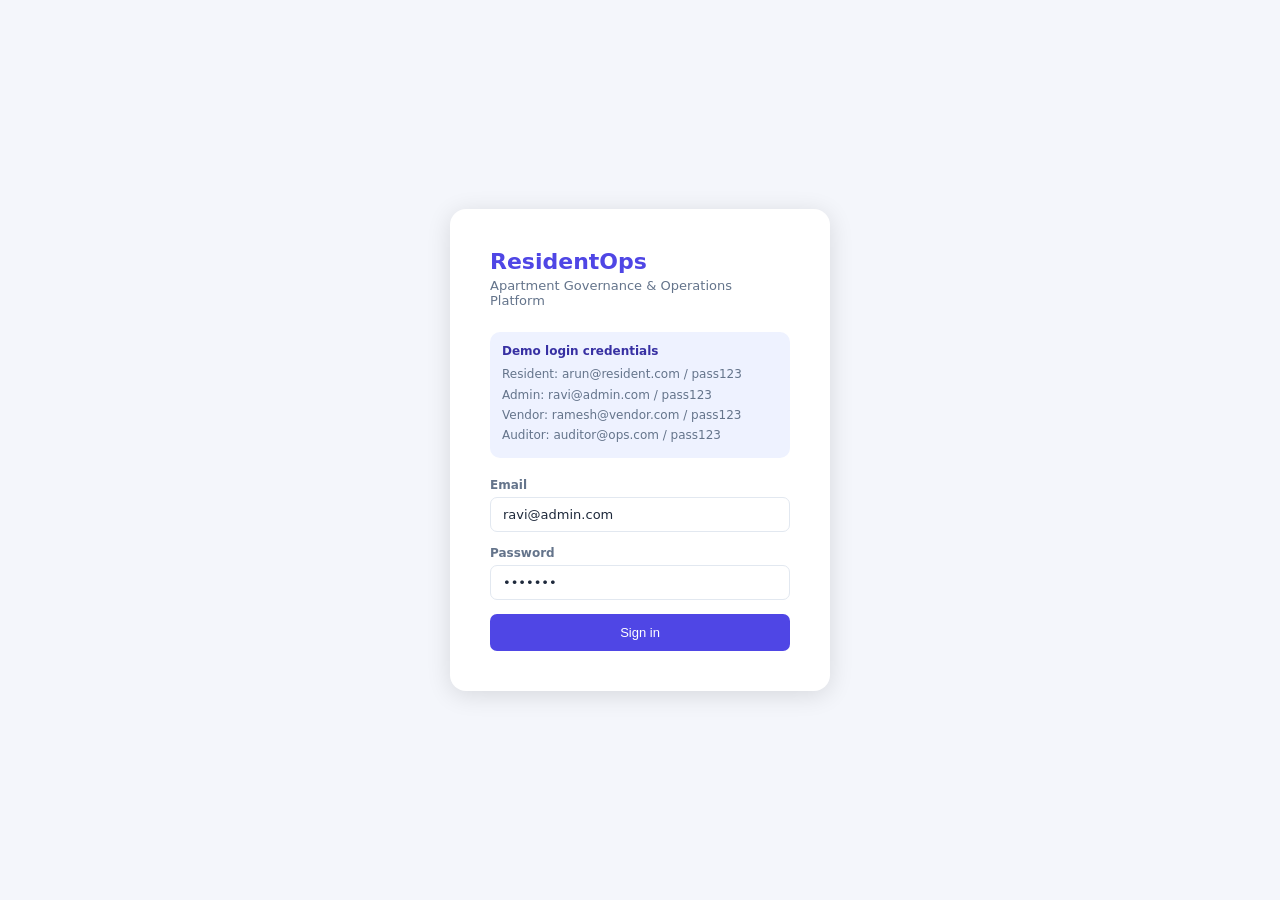
<file: src/main/resources/static/index.html>
<!DOCTYPE html>
<html lang="en">
<head>
<meta charset="UTF-8">
<meta name="viewport" content="width=device-width, initial-scale=1.0">
<title>ResidentOps — Apartment Governance Platform</title>
<style>
  :root {
    --bg: #f4f6fb; --surface: #fff; --border: #e2e8f0;
    --primary: #4f46e5; --primary-dark: #3730a3; --primary-light: #eef2ff;
    --success: #16a34a; --success-light: #dcfce7;
    --danger: #dc2626; --danger-light: #fee2e2;
    --warning: #d97706; --warning-light: #fef3c7;
    --info: #0284c7; --info-light: #e0f2fe;
    --text: #1e293b; --text-muted: #64748b;
    --radius: 10px; --shadow: 0 1px 3px rgba(0,0,0,.08);
  }
  * { box-sizing: border-box; margin: 0; padding: 0; }
  body { font-family: system-ui, -apple-system, sans-serif; background: var(--bg); color: var(--text); font-size: 14px; }
  a { color: var(--primary); text-decoration: none; }

  /* ── AUTH ─── */
  #auth-screen { min-height: 100vh; display: flex; align-items: center; justify-content: center; }
  .auth-card { background: var(--surface); border-radius: 16px; padding: 40px; width: 380px; box-shadow: 0 4px 24px rgba(0,0,0,.12); }
  .auth-card h1 { font-size: 22px; font-weight: 700; margin-bottom: 4px; color: var(--primary); }
  .auth-card p { color: var(--text-muted); margin-bottom: 24px; font-size: 13px; }
  .demo-users { background: var(--primary-light); border-radius: var(--radius); padding: 12px; margin-bottom: 20px; font-size: 12px; }
  .demo-users b { display: block; margin-bottom: 6px; color: var(--primary-dark); }
  .demo-users span { display: block; color: var(--text-muted); line-height: 1.7; }

  /* ── LAYOUT ─── */
  #app { display: none; }
  .layout { display: flex; min-height: 100vh; }
  .sidebar { width: 220px; background: var(--primary-dark); color: #fff; padding: 0; flex-shrink: 0; display: flex; flex-direction: column; }
  .sidebar-brand { padding: 20px 16px 16px; font-size: 16px; font-weight: 700; border-bottom: 1px solid rgba(255,255,255,.1); }
  .sidebar-brand span { font-size: 11px; font-weight: 400; opacity: .7; display: block; }
  .sidebar-user { padding: 12px 16px; font-size: 12px; opacity: .8; border-bottom: 1px solid rgba(255,255,255,.1); }
  .sidebar nav { flex: 1; padding: 10px 0; }
  .nav-item { display: flex; align-items: center; gap: 10px; padding: 10px 16px; cursor: pointer; font-size: 13px; transition: background .15s; border-left: 3px solid transparent; }
  .nav-item:hover { background: rgba(255,255,255,.1); }
  .nav-item.active { background: rgba(255,255,255,.15); border-left-color: #fff; font-weight: 600; }
  .nav-item .icon { font-size: 16px; width: 20px; }
  .sidebar-footer { padding: 12px 16px; border-top: 1px solid rgba(255,255,255,.1); }
  .logout-btn { background: rgba(255,255,255,.1); color: #fff; border: none; padding: 8px 14px; border-radius: 6px; cursor: pointer; width: 100%; font-size: 13px; }
  .logout-btn:hover { background: rgba(255,255,255,.2); }
  .main { flex: 1; overflow-y: auto; }
  .topbar { background: var(--surface); padding: 14px 24px; border-bottom: 1px solid var(--border); display: flex; align-items: center; justify-content: space-between; position: sticky; top: 0; z-index: 10; }
  .topbar h2 { font-size: 16px; font-weight: 600; }
  .content { padding: 24px; }

  /* ── COMPONENTS ─── */
  .card { background: var(--surface); border-radius: var(--radius); padding: 20px; box-shadow: var(--shadow); border: 1px solid var(--border); margin-bottom: 16px; }
  .card-title { font-size: 15px; font-weight: 600; margin-bottom: 16px; }
  .stats-grid { display: grid; grid-template-columns: repeat(auto-fit, minmax(160px, 1fr)); gap: 14px; margin-bottom: 20px; }
  .stat-card { background: var(--surface); border-radius: var(--radius); padding: 18px; border: 1px solid var(--border); }
  .stat-card .label { font-size: 12px; color: var(--text-muted); margin-bottom: 6px; }
  .stat-card .value { font-size: 28px; font-weight: 700; }
  .stat-card.blue .value { color: var(--info); }
  .stat-card.green .value { color: var(--success); }
  .stat-card.red .value { color: var(--danger); }
  .stat-card.orange .value { color: var(--warning); }

  table { width: 100%; border-collapse: collapse; font-size: 13px; }
  th { text-align: left; padding: 10px 12px; background: var(--bg); font-weight: 600; color: var(--text-muted); font-size: 12px; text-transform: uppercase; letter-spacing: .4px; border-bottom: 1px solid var(--border); }
  td { padding: 10px 12px; border-bottom: 1px solid var(--border); vertical-align: middle; }
  tr:last-child td { border-bottom: none; }
  tr:hover td { background: #f8fafc; }

  .badge { display: inline-block; padding: 2px 8px; border-radius: 20px; font-size: 11px; font-weight: 600; }
  .badge-blue { background: var(--info-light); color: var(--info); }
  .badge-green { background: var(--success-light); color: var(--success); }
  .badge-red { background: var(--danger-light); color: var(--danger); }
  .badge-orange { background: var(--warning-light); color: var(--warning); }
  .badge-gray { background: #f1f5f9; color: var(--text-muted); }
  .badge-purple { background: #ede9fe; color: #7c3aed; }

  .btn { display: inline-block; padding: 8px 16px; border-radius: 7px; font-size: 13px; font-weight: 500; cursor: pointer; border: none; transition: opacity .15s; }
  .btn:hover { opacity: .88; }
  .btn-primary { background: var(--primary); color: #fff; }
  .btn-success { background: var(--success); color: #fff; }
  .btn-danger { background: var(--danger); color: #fff; }
  .btn-sm { padding: 5px 10px; font-size: 12px; }

  .form-group { margin-bottom: 14px; }
  .form-group label { display: block; font-size: 12px; font-weight: 600; margin-bottom: 5px; color: var(--text-muted); }
  input, select, textarea { width: 100%; padding: 9px 12px; border: 1px solid var(--border); border-radius: 7px; font-size: 13px; font-family: inherit; background: var(--surface); color: var(--text); }
  input:focus, select:focus, textarea:focus { outline: none; border-color: var(--primary); box-shadow: 0 0 0 3px var(--primary-light); }
  textarea { resize: vertical; min-height: 70px; }

  .form-grid { display: grid; grid-template-columns: 1fr 1fr; gap: 12px; }
  .form-actions { margin-top: 16px; display: flex; gap: 10px; }

  .alert { padding: 10px 14px; border-radius: var(--radius); font-size: 13px; margin-bottom: 14px; }
  .alert-success { background: var(--success-light); color: var(--success); }
  .alert-danger { background: var(--danger-light); color: var(--danger); }
  .alert-emergency { background: var(--danger-light); border-left: 4px solid var(--danger); padding: 12px; border-radius: 0 var(--radius) var(--radius) 0; }

  .section { display: none; }
  .section.active { display: block; }

  .vote-bar { height: 8px; border-radius: 4px; background: var(--border); margin-top: 4px; overflow: hidden; }
  .vote-bar-fill { height: 100%; background: var(--primary); border-radius: 4px; transition: width .4s; }

  .tag { display: inline-block; padding: 3px 8px; border-radius: 4px; font-size: 11px; background: var(--primary-light); color: var(--primary); font-weight: 500; margin-right: 4px; }
</style>
</head>
<body>

<!-- ══ AUTH SCREEN ══ -->
<div id="auth-screen">
  <div class="auth-card">
    <h1>ResidentOps</h1>
    <p>Apartment Governance &amp; Operations Platform</p>
    <div class="demo-users">
      <b>Demo login credentials</b>
      <span>Resident: arun@resident.com / pass123</span>
      <span>Admin: ravi@admin.com / pass123</span>
      <span>Vendor: ramesh@vendor.com / pass123</span>
      <span>Auditor: auditor@ops.com / pass123</span>
    </div>
    <div id="login-error" class="alert alert-danger" style="display:none"></div>
    <div class="form-group">
      <label>Email</label>
      <input type="email" id="login-email" placeholder="your@email.com" value="ravi@admin.com">
    </div>
    <div class="form-group">
      <label>Password</label>
      <input type="password" id="login-password" placeholder="Password" value="pass123">
    </div>
    <button class="btn btn-primary" style="width:100%;padding:11px" onclick="login()">Sign in</button>
  </div>
</div>

<!-- ══ APP SHELL ══ -->
<div id="app">
  <div class="layout">
    <div class="sidebar">
      <div class="sidebar-brand">ResidentOps <span>Governance Platform</span></div>
      <div class="sidebar-user" id="sidebar-user-info">—</div>
      <nav id="sidebar-nav"></nav>
      <div class="sidebar-footer">
        <button class="logout-btn" onclick="logout()">Sign out</button>
      </div>
    </div>
    <div class="main">
      <div class="topbar">
        <h2 id="page-title">Dashboard</h2>
        <span id="topbar-role-badge" class="badge badge-purple"></span>
      </div>
      <div class="content">
        <div id="section-dashboard"  class="section active"></div>
        <div id="section-requests"   class="section"></div>
        <div id="section-complaints" class="section"></div>
        <div id="section-polls"      class="section"></div>
        <div id="section-expenses"   class="section"></div>
        <div id="section-notices"    class="section"></div>
        <div id="section-audit"      class="section"></div>
      </div>
    </div>
  </div>
</div>

<script>
const API = '/api';
let currentUser = null;

// ── STATUS HELPERS ──────────────────────────────────────────────
const statusBadge = s => {
  const m = {RAISED:'blue',ASSIGNED:'blue',IN_PROGRESS:'orange',WAITING_FOR_PARTS:'orange',
    RESOLVED:'green',ESCALATED:'red',CLOSED:'gray',REJECTED:'gray',
    FILED:'orange',UNDER_REVIEW:'orange',ESCALATED_C:'red',
    OPEN:'green',CLOSED_P:'gray',INCONCLUSIVE:'orange'};
  const cls = m[s] || 'gray';
  return `<span class="badge badge-${cls}">${s.replace(/_/g,' ')}</span>`;
};
const priorityBadge = p => {
  const m = {LOW:'gray',MEDIUM:'blue',HIGH:'orange',CRITICAL:'red'};
  return `<span class="badge badge-${m[p]||'gray'}">${p}</span>`;
};
const fmt = dt => dt ? new Date(dt).toLocaleDateString('en-IN',{day:'2-digit',month:'short',year:'numeric'}) : '—';

// ── AUTH ────────────────────────────────────────────────────────
async function login() {
  const email = document.getElementById('login-email').value;
  const password = document.getElementById('login-password').value;
  const err = document.getElementById('login-error');
  try {
    const res = await fetch(`${API}/auth/login`, {
      method:'POST', headers:{'Content-Type':'application/json'},
      body: JSON.stringify({email, password})
    });
    const data = await res.json();
    if (res.ok) {
      currentUser = data;
      err.style.display = 'none';
      initApp();
    } else {
      err.textContent = data.error || 'Login failed'; err.style.display = 'block';
    }
  } catch(e) { err.textContent = 'Cannot connect to server'; err.style.display = 'block'; }
}

function logout() {
  currentUser = null;
  document.getElementById('auth-screen').style.display = 'flex';
  document.getElementById('app').style.display = 'none';
}

// ── NAVIGATION SETUP ────────────────────────────────────────────
const allNavItems = [
  {id:'dashboard',  label:'Dashboard',   icon:'📊', roles:['RESIDENT','COMMITTEE_ADMIN','VENDOR','AUDITOR']},
  {id:'requests',   label:'Maintenance', icon:'🔧', roles:['RESIDENT','COMMITTEE_ADMIN','VENDOR']},
  {id:'complaints', label:'Complaints',  icon:'📋', roles:['RESIDENT','COMMITTEE_ADMIN']},
  {id:'polls',      label:'Voting',      icon:'🗳️', roles:['RESIDENT','COMMITTEE_ADMIN']},
  {id:'expenses',   label:'Expenses',    icon:'💰', roles:['COMMITTEE_ADMIN','AUDITOR']},
  {id:'notices',    label:'Notices',     icon:'📢', roles:['RESIDENT','COMMITTEE_ADMIN','VENDOR','AUDITOR']},
  {id:'audit',      label:'Audit Log',   icon:'🔍', roles:['COMMITTEE_ADMIN','AUDITOR']},
];

function initApp() {
  document.getElementById('auth-screen').style.display = 'none';
  document.getElementById('app').style.display = 'block';
  document.getElementById('sidebar-user-info').textContent =
    `${currentUser.name} · ${currentUser.apartmentNo || currentUser.serviceType || currentUser.role}`;
  document.getElementById('topbar-role-badge').textContent = currentUser.role.replace('_',' ');

  const nav = document.getElementById('sidebar-nav');
  nav.innerHTML = '';
  allNavItems.filter(n => n.roles.includes(currentUser.role)).forEach(n => {
    const el = document.createElement('div');
    el.className = 'nav-item' + (n.id === 'dashboard' ? ' active' : '');
    el.dataset.section = n.id;
    el.innerHTML = `<span class="icon">${n.icon}</span>${n.label}`;
    el.onclick = () => navigate(n.id, n.label);
    nav.appendChild(el);
  });
  navigate('dashboard', 'Dashboard');
}

function navigate(sectionId, label) {
  document.querySelectorAll('.section').forEach(s => s.classList.remove('active'));
  document.querySelectorAll('.nav-item').forEach(n => n.classList.remove('active'));
  document.getElementById(`section-${sectionId}`).classList.add('active');
  document.querySelector(`.nav-item[data-section="${sectionId}"]`)?.classList.add('active');
  document.getElementById('page-title').textContent = label;
  loadSection(sectionId);
}

async function loadSection(id) {
  switch(id) {
    case 'dashboard':  await loadDashboard(); break;
    case 'requests':   await loadRequests();  break;
    case 'complaints': await loadComplaints();break;
    case 'polls':      await loadPolls();     break;
    case 'expenses':   await loadExpenses();  break;
    case 'notices':    await loadNotices();   break;
    case 'audit':      await loadAudit();     break;
  }
}

// ── DASHBOARD ───────────────────────────────────────────────────
async function loadDashboard() {
  const [requests, complaints, polls, notices, expenses] = await Promise.all([
    fetch(`${API}/requests`).then(r=>r.json()),
    fetch(`${API}/complaints`).then(r=>r.json()),
    fetch(`${API}/polls`).then(r=>r.json()),
    fetch(`${API}/notices`).then(r=>r.json()),
    currentUser.role !== 'RESIDENT' ? fetch(`${API}/expenses`).then(r=>r.json()) : Promise.resolve([])
  ]);

  const openReqs = requests.filter(r => !['CLOSED','REJECTED'].includes(r.status)).length;
  const escalated = requests.filter(r => r.status === 'ESCALATED').length;
  const openPolls = polls.filter(p => p.status === 'OPEN').length;
  const emergencies = notices.filter(n => n.emergency);

  const el = document.getElementById('section-dashboard');
  let html = '';

  if (emergencies.length > 0) {
    html += `<div class="alert alert-emergency"><strong>🚨 Emergency Alert${emergencies.length > 1 ? 's' : ''}</strong>`;
    emergencies.forEach(e => html += `<div style="margin-top:6px">${e.title} — ${e.body.substring(0,100)}...</div>`);
    html += '</div>';
  }

  html += `<div class="stats-grid">
    <div class="stat-card blue"><div class="label">Open Requests</div><div class="value">${openReqs}</div></div>
    <div class="stat-card red"><div class="label">Escalated</div><div class="value">${escalated}</div></div>
    <div class="stat-card green"><div class="label">Open Polls</div><div class="value">${openPolls}</div></div>
    <div class="stat-card orange"><div class="label">Notices</div><div class="value">${notices.length}</div></div>
  </div>`;

  // Recent requests
  html += `<div class="card"><div class="card-title">Recent Maintenance Requests</div><table>
    <tr><th>Title</th><th>Category</th><th>Priority</th><th>Status</th><th>Date</th></tr>`;
  requests.slice(0,5).forEach(r => {
    html += `<tr><td>${r.title}</td><td><span class="tag">${r.category}</span></td><td>${priorityBadge(r.priority)}</td><td>${statusBadge(r.status)}</td><td>${fmt(r.createdAt)}</td></tr>`;
  });
  html += '</table></div>';

  // Recent notices
  html += `<div class="card"><div class="card-title">Latest Notices</div>`;
  notices.slice(0,3).forEach(n => {
    html += `<div style="padding:10px 0;border-bottom:1px solid var(--border)">
      <div style="font-weight:600;margin-bottom:3px">${n.title} ${n.emergency ? '🚨' : ''}</div>
      <div style="color:var(--text-muted);font-size:12px">${n.body.substring(0,120)}...</div>
      <div style="color:var(--text-muted);font-size:11px;margin-top:4px">${fmt(n.createdAt)}</div>
    </div>`;
  });
  html += '</div>';

  el.innerHTML = html;
}

// ── REQUESTS ────────────────────────────────────────────────────
async function loadRequests() {
  let requests;
  if (currentUser.role === 'RESIDENT') {
    requests = await fetch(`${API}/requests/resident/${currentUser.id}`).then(r=>r.json());
  } else if (currentUser.role === 'VENDOR') {
    requests = await fetch(`${API}/requests/vendor/${currentUser.id}`).then(r=>r.json());
  } else {
    requests = await fetch(`${API}/requests`).then(r=>r.json());
  }

  const users = await fetch(`${API}/auth/users`).then(r=>r.json());
  const vendors = users.filter(u => u.role === 'VENDOR');

  const el = document.getElementById('section-requests');
  let html = '';

  if (currentUser.role === 'RESIDENT') {
    html += `<div class="card">
      <div class="card-title">Raise New Request</div>
      <div class="form-grid">
        <div class="form-group"><label>Title</label><input id="req-title" placeholder="e.g. Bathroom tap leaking"></div>
        <div class="form-group"><label>Category</label>
          <select id="req-cat"><option>PLUMBING</option><option>ELECTRICAL</option><option>CIVIL</option><option>CLEANING</option><option>SECURITY</option><option>OTHER</option></select>
        </div>
        <div class="form-group"><label>Priority</label>
          <select id="req-pri"><option>LOW</option><option>MEDIUM</option><option>HIGH</option><option>CRITICAL</option></select>
        </div>
      </div>
      <div class="form-group"><label>Description</label><textarea id="req-desc" placeholder="Describe the issue in detail..."></textarea></div>
      <div id="req-msg"></div>
      <button class="btn btn-primary" onclick="raiseRequest()">Submit Request</button>
    </div>`;
  }

  html += `<div class="card"><div class="card-title">Requests (${requests.length})</div><table>
    <tr><th>#</th><th>Title</th><th>Category</th><th>Priority</th><th>Status</th><th>Assigned To</th><th>SLA Deadline</th><th>Actions</th></tr>`;

  requests.forEach(r => {
    const sla = r.slaDeadline ? `<span style="color:${new Date(r.slaDeadline) < new Date() && !['CLOSED','RESOLVED'].includes(r.status) ? 'var(--danger)' : 'inherit'}">${fmt(r.slaDeadline)}</span>` : '—';
    let actions = '';
    if (currentUser.role === 'COMMITTEE_ADMIN' && r.status === 'RAISED') {
      const opts = vendors.map(v => `<option value="${v.id}">${v.name} (${v.serviceType})</option>`).join('');
      actions = `<select id="vendor-sel-${r.id}" style="width:120px;padding:4px;margin-right:4px"><option value="">Assign...</option>${opts}</select>
        <button class="btn btn-primary btn-sm" onclick="assignVendor(${r.id})">Assign</button>`;
    } else if (currentUser.role === 'VENDOR' && r.status === 'ASSIGNED' && r.assignedTo?.id === currentUser.id) {
      actions = `<button class="btn btn-success btn-sm" onclick="updateStatus(${r.id},'IN_PROGRESS')">Start Work</button>`;
    } else if (currentUser.role === 'VENDOR' && r.status === 'IN_PROGRESS' && r.assignedTo?.id === currentUser.id) {
      actions = `<button class="btn btn-success btn-sm" onclick="updateStatus(${r.id},'RESOLVED')">Mark Resolved</button>`;
    } else if (currentUser.role === 'COMMITTEE_ADMIN' && r.status === 'RESOLVED') {
      actions = `<button class="btn btn-success btn-sm" onclick="closeRequest(${r.id})">Close</button>
        <button class="btn btn-danger btn-sm" onclick="rejectRequest(${r.id})" style="margin-left:4px">Reject</button>`;
    } else if (currentUser.role === 'RESIDENT' && r.status === 'CLOSED' && r.raisedBy?.id === currentUser.id) {
      actions = `<button class="btn btn-primary btn-sm" onclick="showFeedback(${r.id})">Give Feedback</button>`;
    }

    html += `<tr>
      <td>#${r.id}</td>
      <td>${r.title}</td>
      <td><span class="tag">${r.category}</span></td>
      <td>${priorityBadge(r.priority)}</td>
      <td>${statusBadge(r.status)}</td>
      <td>${r.assignedTo ? r.assignedTo.name : '—'}</td>
      <td>${sla}</td>
      <td>${actions}</td>
    </tr>`;
  });
  html += '</table></div>';

  // Feedback modal placeholder
  html += `<div id="feedback-form" style="display:none" class="card">
    <div class="card-title">Submit Feedback</div>
    <input type="hidden" id="fb-req-id">
    <div class="form-group"><label>Rating (1-5)</label><input type="number" id="fb-rating" min="1" max="5" value="5"></div>
    <div class="form-group"><label>Comment</label><textarea id="fb-comment" placeholder="Your experience..."></textarea></div>
    <div id="fb-msg"></div>
    <button class="btn btn-primary" onclick="submitFeedback()">Submit</button>
    <button class="btn" style="background:var(--bg)" onclick="document.getElementById('feedback-form').style.display='none'">Cancel</button>
  </div>`;

  el.innerHTML = html;
}

async function raiseRequest() {
  const title = document.getElementById('req-title').value;
  const description = document.getElementById('req-desc').value;
  const category = document.getElementById('req-cat').value;
  const priority = document.getElementById('req-pri').value;
  const msg = document.getElementById('req-msg');
  if (!title) { msg.innerHTML = '<div class="alert alert-danger">Title is required</div>'; return; }
  const res = await fetch(`${API}/requests/raise`, {
    method:'POST', headers:{'Content-Type':'application/json'},
    body: JSON.stringify({residentId: String(currentUser.id), title, description, category, priority})
  });
  if (res.ok) {
    msg.innerHTML = '<div class="alert alert-success">Request submitted successfully!</div>';
    setTimeout(() => loadRequests(), 1200);
  } else {
    const e = await res.json();
    msg.innerHTML = `<div class="alert alert-danger">${e.error}</div>`;
  }
}

async function assignVendor(reqId) {
  const vendorId = document.getElementById(`vendor-sel-${reqId}`).value;
  if (!vendorId) { alert('Please select a vendor'); return; }
  const res = await fetch(`${API}/requests/${reqId}/assign`, {
    method:'POST', headers:{'Content-Type':'application/json'},
    body: JSON.stringify({vendorId, adminId: String(currentUser.id)})
  });
  if (res.ok) loadRequests();
  else { const e = await res.json(); alert(e.error); }
}

async function updateStatus(reqId, status) {
  const workSummary = status === 'RESOLVED' ? (prompt('Work summary (optional):') || '') : '';
  const res = await fetch(`${API}/requests/${reqId}/status`, {
    method:'PUT', headers:{'Content-Type':'application/json'},
    body: JSON.stringify({status, actorId: String(currentUser.id), workSummary})
  });
  if (res.ok) loadRequests();
  else { const e = await res.json(); alert(e.error); }
}

async function closeRequest(reqId) {
  const cost = prompt('Cost incurred (₹):') || '0';
  const summary = prompt('Work summary:') || 'Work completed';
  const res = await fetch(`${API}/requests/${reqId}/close`, {
    method:'POST', headers:{'Content-Type':'application/json'},
    body: JSON.stringify({adminId: String(currentUser.id), workSummary: summary, cost})
  });
  if (res.ok) loadRequests(); else { const e = await res.json(); alert(e.error); }
}

async function rejectRequest(reqId) {
  const reason = prompt('Rejection reason:');
  if (!reason) return;
  await fetch(`${API}/requests/${reqId}/reject`, {
    method:'POST', headers:{'Content-Type':'application/json'},
    body: JSON.stringify({adminId: String(currentUser.id), reason})
  });
  loadRequests();
}

function showFeedback(reqId) {
  document.getElementById('fb-req-id').value = reqId;
  document.getElementById('feedback-form').style.display = 'block';
  document.getElementById('feedback-form').scrollIntoView({behavior:'smooth'});
}

async function submitFeedback() {
  const reqId = document.getElementById('fb-req-id').value;
  const rating = document.getElementById('fb-rating').value;
  const comment = document.getElementById('fb-comment').value;
  const res = await fetch(`${API}/requests/${reqId}/feedback`, {
    method:'POST', headers:{'Content-Type':'application/json'},
    body: JSON.stringify({residentId: String(currentUser.id), rating, comment})
  });
  if (res.ok) {
    document.getElementById('fb-msg').innerHTML = '<div class="alert alert-success">Feedback submitted!</div>';
    setTimeout(() => loadRequests(), 1200);
  }
}

// ── COMPLAINTS ──────────────────────────────────────────────────
async function loadComplaints() {
  const complaints = await fetch(`${API}/complaints`).then(r=>r.json());
  const el = document.getElementById('section-complaints');
  let html = '';

  if (currentUser.role === 'RESIDENT') {
    html += `<div class="card"><div class="card-title">File a Complaint</div>
      <div class="form-grid">
        <div class="form-group"><label>Title</label><input id="cmp-title" placeholder="Brief description"></div>
        <div class="form-group"><label>Type</label>
          <select id="cmp-type"><option>NOISE</option><option>PARKING</option><option>PET</option><option>HARASSMENT</option><option>MISUSE</option><option>OTHER</option></select>
        </div>
      </div>
      <div class="form-group"><label>Description</label><textarea id="cmp-desc" placeholder="Describe the issue with details..."></textarea></div>
      <div id="cmp-msg"></div>
      <button class="btn btn-primary" onclick="fileComplaint()">File Complaint</button>
    </div>`;
  }

  html += `<div class="card"><div class="card-title">All Complaints</div><table>
    <tr><th>#</th><th>Title</th><th>Type</th><th>Filed By</th><th>Status</th><th>Date</th><th>Actions</th></tr>`;
  complaints.forEach(c => {
    let actions = '';
    if (currentUser.role === 'COMMITTEE_ADMIN') {
      actions = `<select id="cmp-status-${c.id}" style="width:110px;padding:4px">
        <option>UNDER_REVIEW</option><option>ESCALATED</option><option>RESOLVED</option><option>CLOSED</option>
      </select>
      <button class="btn btn-sm btn-primary" onclick="updateComplaintStatus(${c.id})" style="margin-left:4px">Update</button>`;
    }
    html += `<tr>
      <td>#${c.id}</td><td>${c.title}</td>
      <td><span class="tag">${c.complaintType}</span></td>
      <td>${c.filedBy?.name || '—'}</td>
      <td>${statusBadge(c.status)}</td>
      <td>${fmt(c.createdAt)}</td>
      <td>${actions}</td>
    </tr>`;
  });
  html += '</table></div>';
  el.innerHTML = html;
}

async function fileComplaint() {
  const title = document.getElementById('cmp-title').value;
  const description = document.getElementById('cmp-desc').value;
  const type = document.getElementById('cmp-type').value;
  if (!title) return;
  const res = await fetch(`${API}/complaints/file`, {
    method:'POST', headers:{'Content-Type':'application/json'},
    body: JSON.stringify({filedById: String(currentUser.id), title, description, type})
  });
  if (res.ok) {
    document.getElementById('cmp-msg').innerHTML = '<div class="alert alert-success">Complaint filed!</div>';
    setTimeout(() => loadComplaints(), 1200);
  }
}

async function updateComplaintStatus(id) {
  const status = document.getElementById(`cmp-status-${id}`).value;
  const res = await fetch(`${API}/complaints/${id}/status`, {
    method:'PUT', headers:{'Content-Type':'application/json'},
    body: JSON.stringify({status, adminId: String(currentUser.id), resolution: 'Reviewed by committee'})
  });
  if (res.ok) loadComplaints();
}

// ── POLLS ───────────────────────────────────────────────────────
async function loadPolls() {
  const polls = await fetch(`${API}/polls`).then(r=>r.json());
  const el = document.getElementById('section-polls');
  let html = '';

  if (currentUser.role === 'COMMITTEE_ADMIN') {
    const def = new Date(Date.now() + 7*24*3600000).toISOString().slice(0,16);
    html += `<div class="card"><div class="card-title">Create New Poll</div>
      <div class="form-group"><label>Question</label><input id="poll-q" placeholder="Should we install CCTV in corridors?"></div>
      <div class="form-grid">
        <div class="form-group"><label>Quorum (min votes)</label><input type="number" id="poll-quorum" value="5"></div>
        <div class="form-group"><label>Deadline</label><input type="datetime-local" id="poll-deadline" value="${def}"></div>
      </div>
      <div class="form-group"><label>Description</label><textarea id="poll-desc" placeholder="Additional context..."></textarea></div>
      <div id="poll-msg"></div>
      <button class="btn btn-primary" onclick="createPoll()">Create Poll</button>
    </div>`;
  }

  for (const p of polls) {
    let results = null;
    try { results = await fetch(`${API}/polls/${p.id}/results`).then(r=>r.json()); } catch(e) {}
    const total = results ? Number(results.TOTAL) : 0;
    const yes = results ? Number(results.YES) : 0;
    const no = results ? Number(results.NO) : 0;
    const quorum = results ? Number(results.QUORUM) : p.quorum;
    const yesPct = total > 0 ? Math.round(yes/total*100) : 0;

    html += `<div class="card">
      <div style="display:flex;justify-content:space-between;align-items:start;margin-bottom:10px">
        <div>
          <div style="font-weight:600;font-size:15px;margin-bottom:4px">${p.question}</div>
          <div style="font-size:12px;color:var(--text-muted)">Deadline: ${fmt(p.deadline)} · Quorum: ${quorum}</div>
        </div>
        ${statusBadge(p.status)}
      </div>`;

    if (p.description) html += `<div style="color:var(--text-muted);font-size:13px;margin-bottom:12px">${p.description}</div>`;

    html += `<div style="display:flex;gap:20px;margin-bottom:12px;font-size:13px">
      <span>✅ YES: <strong>${yes}</strong></span>
      <span>❌ NO: <strong>${no}</strong></span>
      <span>Total: <strong>${total}</strong> / Quorum: <strong>${quorum}</strong></span>
    </div>
    <div class="vote-bar"><div class="vote-bar-fill" style="width:${yesPct}%"></div></div>
    <div style="font-size:11px;color:var(--text-muted);margin-top:3px">${yesPct}% YES</div>`;

    if (p.status === 'OPEN') {
      if (currentUser.role === 'RESIDENT') {
        html += `<div style="margin-top:12px;display:flex;gap:8px">
          <button class="btn btn-success btn-sm" onclick="castVote(${p.id},'YES')">Vote YES</button>
          <button class="btn btn-danger btn-sm" onclick="castVote(${p.id},'NO')">Vote NO</button>
          <button class="btn btn-sm" style="background:var(--bg)" onclick="castVote(${p.id},'ABSTAIN')">Abstain</button>
        </div>`;
      }
      if (currentUser.role === 'COMMITTEE_ADMIN') {
        html += `<div style="margin-top:12px">
          <button class="btn btn-danger btn-sm" onclick="closePoll(${p.id})">Close Poll</button>
        </div>`;
      }
    }

    if (p.result) {
      html += `<div style="margin-top:10px;padding:8px 12px;background:var(--bg);border-radius:6px;font-size:13px;font-weight:500">${p.result}</div>`;
    }

    html += '</div>';
  }
  el.innerHTML = html;
}

async function createPoll() {
  const question = document.getElementById('poll-q').value;
  const deadline = document.getElementById('poll-deadline').value;
  if (!question || !deadline) return;
  const res = await fetch(`${API}/polls/create`, {
    method:'POST', headers:{'Content-Type':'application/json'},
    body: JSON.stringify({
      adminId: String(currentUser.id), question,
      description: document.getElementById('poll-desc').value,
      quorum: document.getElementById('poll-quorum').value,
      deadline: deadline + ':00'
    })
  });
  if (res.ok) { document.getElementById('poll-msg').innerHTML = '<div class="alert alert-success">Poll created!</div>'; setTimeout(() => loadPolls(), 1200); }
  else { const e = await res.json(); document.getElementById('poll-msg').innerHTML = `<div class="alert alert-danger">${e.error}</div>`; }
}

async function castVote(pollId, choice) {
  const res = await fetch(`${API}/polls/${pollId}/vote`, {
    method:'POST', headers:{'Content-Type':'application/json'},
    body: JSON.stringify({userId: String(currentUser.id), choice})
  });
  if (res.ok) loadPolls();
  else { const e = await res.json(); alert(e.error); }
}

async function closePoll(pollId) {
  const res = await fetch(`${API}/polls/${pollId}/close`, {
    method:'POST', headers:{'Content-Type':'application/json'},
    body: JSON.stringify({adminId: String(currentUser.id)})
  });
  if (res.ok) loadPolls();
}

// ── EXPENSES ────────────────────────────────────────────────────
async function loadExpenses() {
  const [expenses, total] = await Promise.all([
    fetch(`${API}/expenses`).then(r=>r.json()),
    fetch(`${API}/expenses/total`).then(r=>r.json())
  ]);
  const el = document.getElementById('section-expenses');
  let html = '';

  if (currentUser.role === 'COMMITTEE_ADMIN') {
    const today = new Date().toISOString().slice(0,10);
    html += `<div class="card"><div class="card-title">Add Expense</div>
      <div class="form-grid">
        <div class="form-group"><label>Title</label><input id="exp-title" placeholder="e.g. Generator fuel"></div>
        <div class="form-group"><label>Amount (₹)</label><input type="number" id="exp-amount" placeholder="5000"></div>
        <div class="form-group"><label>Category</label>
          <select id="exp-cat"><option>MAINTENANCE</option><option>SALARY</option><option>UTILITIES</option><option>SECURITY</option><option>REPAIR</option><option>OTHER</option></select>
        </div>
        <div class="form-group"><label>Date</label><input type="date" id="exp-date" value="${today}"></div>
      </div>
      <div class="form-group"><label>Notes</label><textarea id="exp-notes" placeholder="Additional details..."></textarea></div>
      <div id="exp-msg"></div>
      <button class="btn btn-primary" onclick="addExpense()">Add Expense</button>
    </div>`;
  }

  html += `<div class="stats-grid">
    <div class="stat-card orange"><div class="label">Total Expenses</div><div class="value">₹${Number(total.total||0).toLocaleString('en-IN')}</div></div>
    <div class="stat-card blue"><div class="label">Records</div><div class="value">${expenses.length}</div></div>
  </div>`;

  html += `<div class="card"><div class="card-title">Expense Records</div><table>
    <tr><th>#</th><th>Title</th><th>Category</th><th>Amount</th><th>Approved By</th><th>Date</th><th>Notes</th></tr>`;
  expenses.forEach(e => {
    html += `<tr>
      <td>#${e.id}</td><td>${e.title}</td>
      <td><span class="tag">${e.category}</span></td>
      <td style="font-weight:600;color:var(--danger)">₹${Number(e.amount).toLocaleString('en-IN')}</td>
      <td>${e.approvedBy?.name || '—'}</td>
      <td>${fmt(e.expenseDate)}</td>
      <td style="color:var(--text-muted);max-width:200px;overflow:hidden;text-overflow:ellipsis">${e.notes||'—'}</td>
    </tr>`;
  });
  html += '</table></div>';
  el.innerHTML = html;
}

async function addExpense() {
  const title = document.getElementById('exp-title').value;
  const amount = document.getElementById('exp-amount').value;
  if (!title || !amount) return;
  const res = await fetch(`${API}/expenses/add`, {
    method:'POST', headers:{'Content-Type':'application/json'},
    body: JSON.stringify({
      adminId: String(currentUser.id), title, amount,
      category: document.getElementById('exp-cat').value,
      notes: document.getElementById('exp-notes').value,
      expenseDate: document.getElementById('exp-date').value
    })
  });
  if (res.ok) { document.getElementById('exp-msg').innerHTML = '<div class="alert alert-success">Expense added!</div>'; setTimeout(() => loadExpenses(), 1200); }
}

// ── NOTICES ─────────────────────────────────────────────────────
async function loadNotices() {
  const notices = await fetch(`${API}/notices`).then(r=>r.json());
  const el = document.getElementById('section-notices');
  let html = '';

  if (currentUser.role === 'COMMITTEE_ADMIN') {
    html += `<div class="card"><div class="card-title">Post Notice / Broadcast</div>
      <div class="form-grid">
        <div class="form-group"><label>Title</label><input id="ntc-title" placeholder="e.g. Water supply interruption"></div>
        <div class="form-group"><label>Type</label>
          <select id="ntc-type"><option>GENERAL</option><option>WATER_CUT</option><option>POWER_CUT</option><option>EMERGENCY</option><option>MEETING</option><option>EVENT</option></select>
        </div>
      </div>
      <div class="form-group"><label>Message</label><textarea id="ntc-body" placeholder="Full message for residents..."></textarea></div>
      <div class="form-group" style="display:flex;align-items:center;gap:8px">
        <input type="checkbox" id="ntc-emergency" style="width:auto">
        <label style="margin:0;font-weight:500;color:var(--danger)">Mark as Emergency Alert 🚨</label>
      </div>
      <div id="ntc-msg"></div>
      <button class="btn btn-primary" onclick="postNotice()">Post Notice</button>
    </div>`;
  }

  html += `<div class="card"><div class="card-title">All Notices</div>`;
  notices.forEach(n => {
    html += `<div style="padding:14px 0;border-bottom:1px solid var(--border)">
      <div style="display:flex;justify-content:space-between;align-items:center;margin-bottom:6px">
        <span style="font-weight:600">${n.title} ${n.emergency ? '🚨' : ''}</span>
        <span class="badge badge-${n.emergency ? 'red' : 'blue'}">${n.noticeType.replace('_',' ')}</span>
      </div>
      <div style="color:var(--text-muted);font-size:13px;line-height:1.6">${n.body}</div>
      <div style="color:var(--text-muted);font-size:11px;margin-top:6px">Posted by ${n.postedBy?.name || '—'} · ${fmt(n.createdAt)}</div>
    </div>`;
  });
  html += '</div>';
  el.innerHTML = html;
}

async function postNotice() {
  const title = document.getElementById('ntc-title').value;
  const body = document.getElementById('ntc-body').value;
  if (!title || !body) return;
  const res = await fetch(`${API}/notices/post`, {
    method:'POST', headers:{'Content-Type':'application/json'},
    body: JSON.stringify({
      adminId: String(currentUser.id), title, body,
      type: document.getElementById('ntc-type').value,
      emergency: String(document.getElementById('ntc-emergency').checked)
    })
  });
  if (res.ok) { document.getElementById('ntc-msg').innerHTML = '<div class="alert alert-success">Notice posted!</div>'; setTimeout(() => loadNotices(), 1200); }
}

// ── AUDIT LOG ───────────────────────────────────────────────────
async function loadAudit() {
  const logs = await fetch(`${API}/audit`).then(r=>r.json());
  const el = document.getElementById('section-audit');
  let html = `<div class="card"><div class="card-title">Audit Trail (${logs.length} records)</div><table>
    <tr><th>#</th><th>Action</th><th>Entity</th><th>Entity ID</th><th>Performed By</th><th>Details</th><th>Time</th></tr>`;
  logs.slice(0, 100).forEach(l => {
    html += `<tr>
      <td>#${l.id}</td>
      <td><span class="tag">${l.action}</span></td>
      <td><span class="badge badge-blue">${l.entityType}</span></td>
      <td>#${l.entityId}</td>
      <td>${l.performedBy?.name || '—'}</td>
      <td style="max-width:200px;overflow:hidden;text-overflow:ellipsis;color:var(--text-muted)">${l.details||'—'}</td>
      <td style="font-size:11px;color:var(--text-muted)">${fmt(l.performedAt)}</td>
    </tr>`;
  });
  html += '</table></div>';
  el.innerHTML = html;
}
</script>
</body>
</html>
</file>
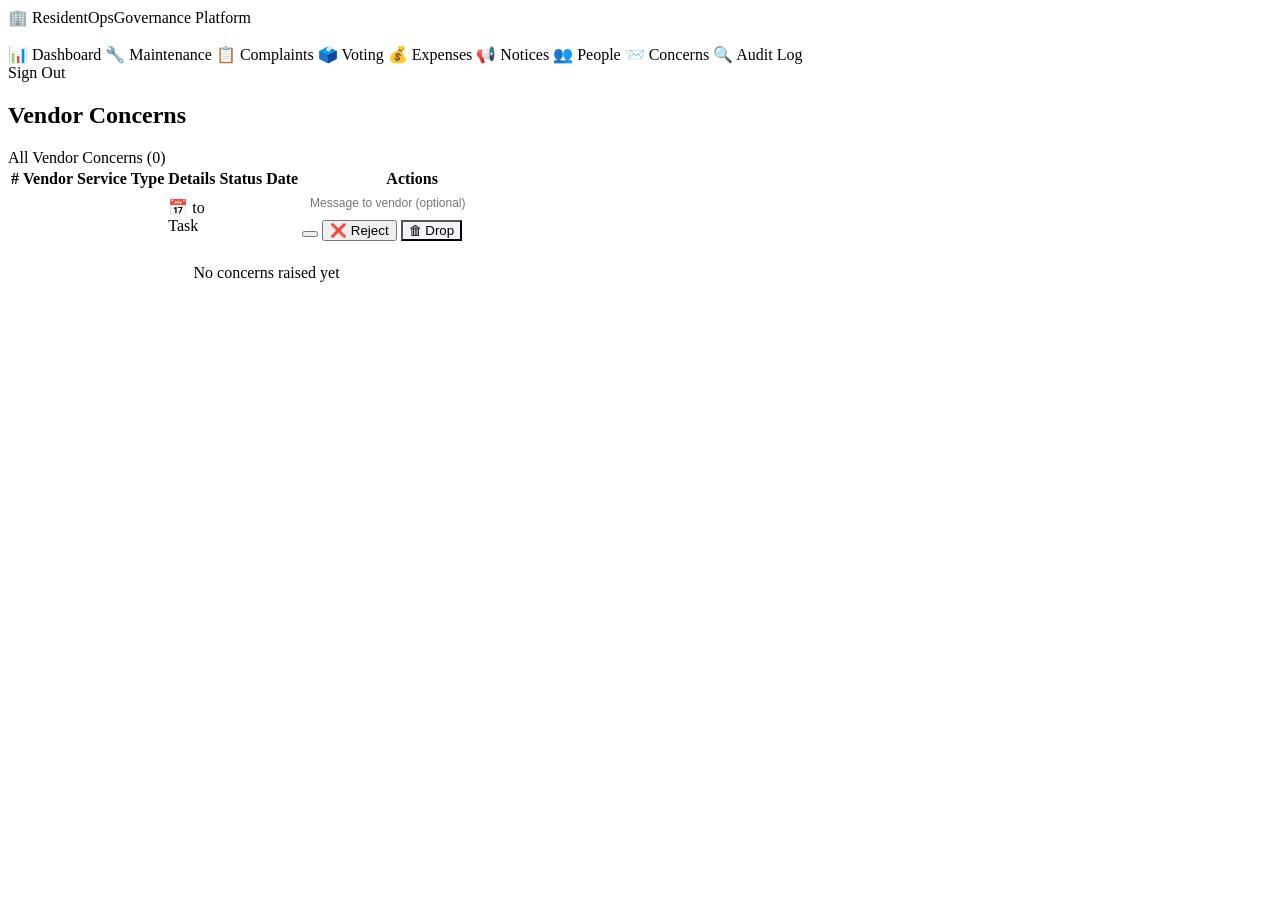
<file: src/main/resources/templates/admin-concerns.html>
<!DOCTYPE html>
<html lang="en" xmlns:th="http://www.thymeleaf.org">
<head>
<meta charset="UTF-8">
<title>Vendor Concerns — ResidentOps</title>
<link rel="stylesheet" th:href="@{/css/style.css}">
</head>
<body>
<div class="layout">
  <aside class="sidebar">
    <div class="sidebar-brand">🏢 ResidentOps<span class="sidebar-sub">Governance Platform</span></div>
    <div class="sidebar-user"><strong th:text="${user.name}"></strong><br><small th:text="${user.role}"></small></div>
    <nav>
      <a th:href="@{/dashboard}"     class="nav-item">📊 Dashboard</a>
      <a th:href="@{/requests}"      class="nav-item">🔧 Maintenance</a>
      <a th:href="@{/complaints}"    class="nav-item">📋 Complaints</a>
      <a th:href="@{/polls}"         class="nav-item">🗳️ Voting</a>
      <a th:href="@{/expenses}"      class="nav-item">💰 Expenses</a>
      <a th:href="@{/notices}"       class="nav-item">📢 Notices</a>
      <a th:href="@{/admin/people}"  class="nav-item">👥 People</a>
      <a th:href="@{/admin/concerns}" class="nav-item active">📨 Concerns</a>
      <a th:href="@{/audit}"         class="nav-item">🔍 Audit Log</a>
    </nav>
    <div class="sidebar-footer"><a th:href="@{/logout}" class="btn-logout">Sign Out</a></div>
  </aside>

  <main class="main">
    <header class="topbar">
      <h2>Vendor Concerns</h2>
      <span class="role-badge" th:text="${user.role}"></span>
    </header>
    <div class="content">

      <div th:if="${success}" class="alert alert-success" th:text="${success}"></div>
      <div th:if="${error}"   class="alert alert-danger"  th:text="${error}"></div>

      <div class="card">
        <div class="card-title">All Vendor Concerns (<span th:text="${#lists.size(concerns)}">0</span>)</div>
        <div style="overflow-x:auto">
        <table>
          <thead>
            <tr>
              <th>#</th><th>Vendor</th><th>Service</th><th>Type</th>
              <th>Details</th><th>Status</th><th>Date</th><th>Actions</th>
            </tr>
          </thead>
          <tbody>
            <tr th:each="c : ${concerns}">
              <td th:text="'#'+${c.id}"></td>
              <td><strong th:text="${c.vendor.name}"></strong></td>
              <td><span class="tag" th:text="${c.vendor.serviceType}"></span></td>
              <td><span class="badge badge-blue" th:text="${c.concernType}"></span></td>
              <td>
                <!-- Leave details -->
                <span th:if="${c.concernType.name() == 'LEAVE'}">
                  📅 <span th:text="${c.leaveFrom}"></span> to <span th:text="${c.leaveTo}"></span>
                  <br><small style="color:var(--text-muted)" th:text="${c.leaveReason}"></small>
                </span>
                <!-- Work related -->
                <span th:if="${c.concernType.name() == 'WORK_RELATED'}">
                  Task <span th:text="${c.relatedRequest != null ? '#' + c.relatedRequest.id + ': ' + c.relatedRequest.title : '—'}"></span>
                  <span th:if="${c.description}" style="display:block;font-size:11px;color:var(--text-muted)" th:text="${c.description}"></span>
                </span>
                <!-- Others -->
                <span th:if="${c.concernType.name() == 'OTHERS'}"
                      style="max-width:200px;display:block;font-size:12px"
                      th:text="${c.description}"></span>
              </td>
              <td>
                <span th:class="'badge ' + (${c.status.name() == 'APPROVED'} ? 'badge-green' : (${c.status.name() == 'REJECTED' or c.status.name() == 'DROPPED'} ? 'badge-red' : 'badge-orange'))"
                      th:text="${c.status}"></span>
              </td>
              <td style="font-size:12px" th:text="${#temporals.format(c.createdAt,'dd MMM yyyy')}"></td>
              <td>
                <!-- Only show actions for PENDING -->
                <div th:if="${c.status.name() == 'PENDING'}" style="display:flex;flex-direction:column;gap:6px;min-width:220px">
                  <input type="text" id="msg-[[${c.id}]]" placeholder="Message to vendor (optional)"
                         style="padding:4px 8px;font-size:12px;border:1px solid var(--border);border-radius:5px">

                  <div style="display:flex;gap:4px;flex-wrap:wrap">
                    <!-- Approve -->
                    <form method="post" th:action="@{/admin/concerns/{id}/approve(id=${c.id})}"
                          style="display:inline" onsubmit="injectMsg(event,[[${c.id}]],'approve')">
                      <input type="hidden" name="message" id="approve-msg-[[${c.id}]]" value="Approved">
                      <button type="submit" class="btn btn-success btn-sm">
                        <span th:text="${c.concernType.name() == 'LEAVE'} ? '✅ Approve Leave' : '✅ Approve'"></span>
                      </button>
                    </form>

                    <!-- Reject -->
                    <form method="post" th:action="@{/admin/concerns/{id}/reject(id=${c.id})}"
                          style="display:inline" onsubmit="injectMsg(event,[[${c.id}]],'reject')">
                      <input type="hidden" name="message" id="reject-msg-[[${c.id}]]" value="Rejected">
                      <button type="submit" class="btn btn-danger btn-sm">❌ Reject</button>
                    </form>

                    <!-- Drop (for non-leave) -->
                    <form th:if="${c.concernType.name() != 'LEAVE'}"
                          method="post" th:action="@{/admin/concerns/{id}/drop(id=${c.id})}"
                          style="display:inline" onsubmit="injectMsg(event,[[${c.id}]],'drop')">
                      <input type="hidden" name="message" id="drop-msg-[[${c.id}]]" value="Dropped">
                      <button type="submit" class="btn btn-sm" style="background:#f1f5f9">🗑 Drop</button>
                    </form>
                  </div>
                </div>

                <!-- Show past admin message if processed -->
                <div th:unless="${c.status.name() == 'PENDING'}" style="font-size:12px;color:var(--text-muted)">
                  <em th:text="${c.adminMessage != null ? c.adminMessage : '—'}"></em>
                </div>
              </td>
            </tr>
            <tr th:if="${#lists.isEmpty(concerns)}">
              <td colspan="8" style="text-align:center;color:var(--text-muted);padding:20px">No concerns raised yet</td>
            </tr>
          </tbody>
        </table>
        </div>
      </div>
    </div>
  </main>
</div>
<script>
function injectMsg(e, id, action) {
  const msg = document.getElementById('msg-' + id)?.value || '';
  if (msg.trim()) {
    document.getElementById(action + '-msg-' + id).value = msg;
  }
}
</script>
</body>
</html>
</file>
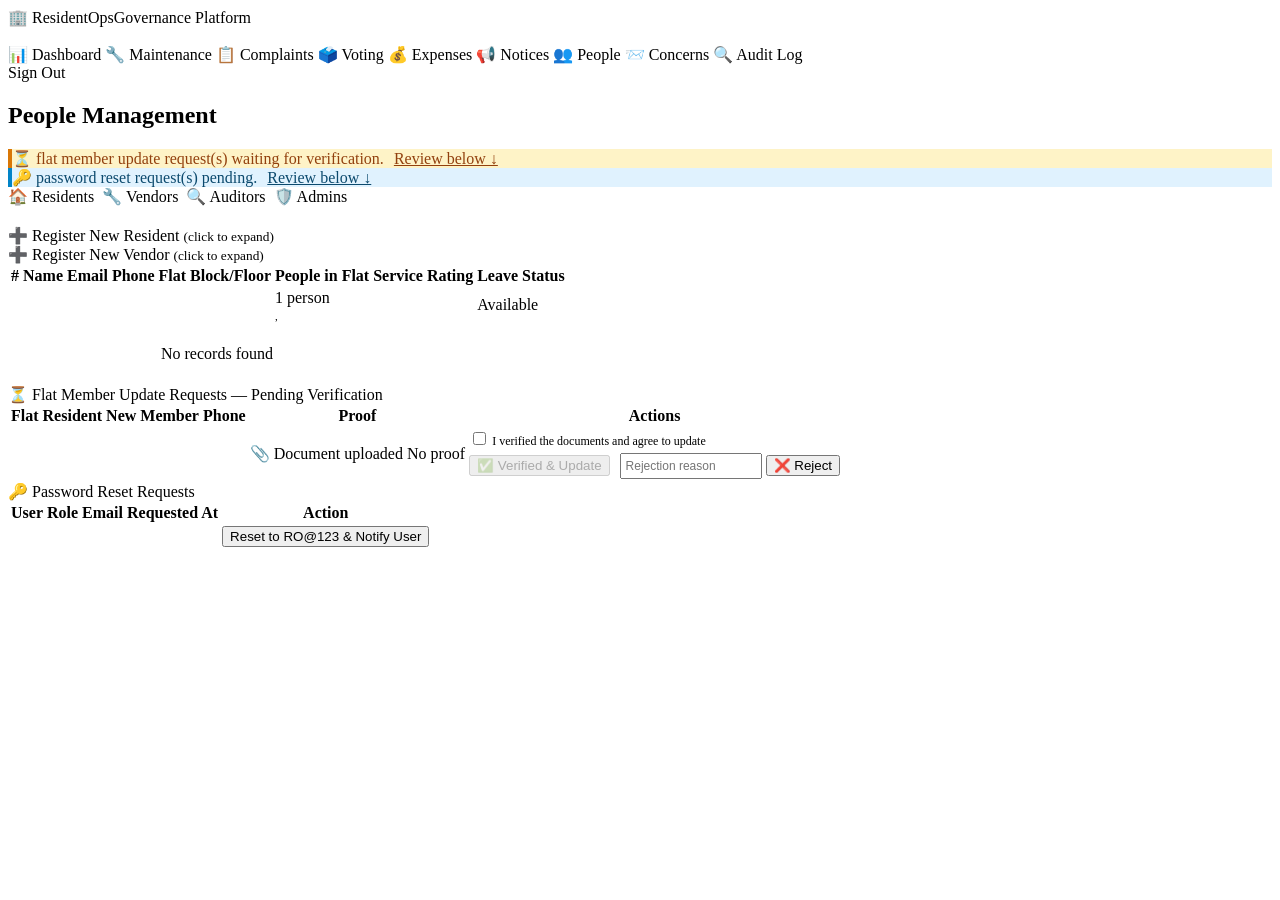
<file: src/main/resources/templates/admin-people.html>
<!DOCTYPE html>
<html lang="en" xmlns:th="http://www.thymeleaf.org">
<head>
<meta charset="UTF-8">
<title>People Management — ResidentOps</title>
<link rel="stylesheet" th:href="@{/css/style.css}">
</head>
<body>
<div class="layout">
  <aside class="sidebar">
    <div class="sidebar-brand">🏢 ResidentOps<span class="sidebar-sub">Governance Platform</span></div>
    <div class="sidebar-user"><strong th:text="${user.name}"></strong><br><small th:text="${user.role}"></small></div>
    <nav>
      <a th:href="@{/dashboard}"     class="nav-item">📊 Dashboard</a>
      <a th:href="@{/requests}"      class="nav-item">🔧 Maintenance</a>
      <a th:href="@{/complaints}"    class="nav-item">📋 Complaints</a>
      <a th:href="@{/polls}"         class="nav-item">🗳️ Voting</a>
      <a th:href="@{/expenses}"      class="nav-item">💰 Expenses</a>
      <a th:href="@{/notices}"       class="nav-item">📢 Notices</a>
      <a th:href="@{/admin/people}"  class="nav-item active">👥 People</a>
      <a th:href="@{/admin/concerns}" class="nav-item">📨 Concerns</a>
      <a th:href="@{/audit}"         class="nav-item">🔍 Audit Log</a>
    </nav>
    <div class="sidebar-footer"><a th:href="@{/logout}" class="btn-logout">Sign Out</a></div>
  </aside>

  <main class="main">
    <header class="topbar">
      <h2>People Management</h2>
      <span class="role-badge" th:text="${user.role}"></span>
    </header>
    <div class="content">

      <div th:if="${success}" class="alert alert-success" th:text="${success}"></div>
      <div th:if="${error}"   class="alert alert-danger"  th:text="${error}"></div>

      <!-- ── Pending Alerts ── -->
      <div th:if="${!flatUpdateReqs.isEmpty()}" class="alert" style="background:#fef3c7;color:#92400e;border-left:4px solid #d97706">
        ⏳ <strong th:text="${flatUpdateReqs.size()}"></strong> flat member update request(s) waiting for verification.
        <a href="#flat-updates" style="color:var(--primary);margin-left:6px">Review below ↓</a>
      </div>
      <div th:if="${!passwordReqs.isEmpty()}" class="alert" style="background:#e0f2fe;color:#0c4a6e;border-left:4px solid #0284c7">
        🔑 <strong th:text="${passwordReqs.size()}"></strong> password reset request(s) pending.
        <a href="#pwd-resets" style="color:var(--primary);margin-left:6px">Review below ↓</a>
      </div>

      <!-- ── Role Tabs ── -->
      <div style="display:flex;gap:8px;margin-bottom:20px">
        <a th:href="@{/admin/people(viewRole='RESIDENT')}"
           th:class="'btn ' + (${viewRole == 'RESIDENT'} ? 'btn-primary' : '')"
           style="text-decoration:none">🏠 Residents</a>
        <a th:href="@{/admin/people(viewRole='VENDOR')}"
           th:class="'btn ' + (${viewRole == 'VENDOR'} ? 'btn-primary' : '')"
           style="text-decoration:none">🔧 Vendors</a>
        <a th:href="@{/admin/people(viewRole='AUDITOR')}"
           th:class="'btn ' + (${viewRole == 'AUDITOR'} ? 'btn-primary' : '')"
           style="text-decoration:none">🔍 Auditors</a>
        <a th:href="@{/admin/people(viewRole='COMMITTEE_ADMIN')}"
           th:class="'btn ' + (${viewRole == 'COMMITTEE_ADMIN'} ? 'btn-primary' : '')"
           style="text-decoration:none">🛡️ Admins</a>
      </div>

      <!-- ══ ADD NEW RESIDENT FORM ══ -->
      <div th:if="${viewRole == 'RESIDENT'}" class="card">
        <div class="card-title" style="cursor:pointer" onclick="toggle('addResidentForm')">
          ➕ Register New Resident <small style="font-weight:400;color:var(--text-muted)">(click to expand)</small>
        </div>
        <div id="addResidentForm" style="display:none">
          <form method="post" th:action="@{/admin/people/add-resident}">
            <div class="form-grid">
              <div class="form-group">
                <label>Resident Name <span class="req">*</span></label>
                <input name="name" placeholder="Full name" required>
              </div>
              <div class="form-group">
                <label>Phone Number</label>
                <input name="phoneNo" placeholder="+91-XXXXXXXXXX">
              </div>
              <div class="form-group">
                <label>Apartment Prefix <span class="req">*</span></label>
                <input name="apartmentPrefix" value="RO" placeholder="e.g. RO" required>
                <small style="color:var(--text-muted)">Short name of apartment (e.g. RO for ResidentOps)</small>
              </div>
              <div class="form-group">
                <label>Block No <span class="req">*</span></label>
                <input name="blockNo" placeholder="e.g. 0, 1, A" required>
              </div>
              <div class="form-group">
                <label>Floor No <span class="req">*</span></label>
                <input name="floorNo" placeholder="e.g. 1, 2, G" required>
              </div>
              <div class="form-group">
                <label>Flat / Room No <span class="req">*</span></label>
                <input name="flatNo" placeholder="e.g. 214, 101" required
                       oninput="previewEmail(this)">
              </div>
              <div class="form-group">
                <label>Owner Type</label>
                <select name="ownerType">
                  <option value="OWNER">Owner</option>
                  <option value="TENANT">Tenant</option>
                </select>
              </div>
            </div>
            <div style="background:var(--primary-light);padding:10px;border-radius:6px;font-size:13px;margin-bottom:12px">
              📧 Auto-generated email preview:
              <strong id="emailPreview" style="font-family:monospace">—</strong>@resident.com
              <br><small style="color:var(--text-muted)">Default password: <strong>RO@123</strong></small>
            </div>
            <button type="submit" class="btn btn-primary">Register Resident</button>
          </form>
        </div>
      </div>

      <!-- ══ ADD NEW VENDOR FORM ══ -->
      <div th:if="${viewRole == 'VENDOR'}" class="card">
        <div class="card-title" style="cursor:pointer" onclick="toggle('addVendorForm')">
          ➕ Register New Vendor <small style="font-weight:400;color:var(--text-muted)">(click to expand)</small>
        </div>
        <div id="addVendorForm" style="display:none">
          <form method="post" th:action="@{/admin/people/add-vendor}">
            <div class="form-grid">
              <div class="form-group">
                <label>Vendor Name <span class="req">*</span></label>
                <input name="name" placeholder="Full name" required oninput="previewVendorEmail(this)">
              </div>
              <div class="form-group">
                <label>Phone Number</label>
                <input name="phoneNo" placeholder="+91-XXXXXXXXXX">
              </div>
              <div class="form-group">
                <label>Service Type <span class="req">*</span></label>
                <select name="serviceType" required>
                  <option value="">— Select —</option>
                  <option>PLUMBING</option>
                  <option>ELECTRICAL</option>
                  <option>CIVIL</option>
                  <option>CLEANING</option>
                  <option>HOUSEKEEPING</option>
                  <option>SECURITY</option>
                  <option>LIFT_MAINTENANCE</option>
                  <option>PEST_CONTROL</option>
                  <option>OTHER</option>
                </select>
              </div>
            </div>
            <div style="background:var(--primary-light);padding:10px;border-radius:6px;font-size:13px;margin-bottom:12px">
              📧 Auto-generated email preview:
              <strong id="vendorEmailPreview" style="font-family:monospace">—</strong>@vendor.com
              <br><small style="color:var(--text-muted)">Default password: <strong>RO@123</strong></small>
            </div>
            <button type="submit" class="btn btn-primary">Register Vendor</button>
          </form>
        </div>
      </div>

      <!-- ══ PEOPLE LIST ══ -->
      <div class="card">
        <div class="card-title" th:text="${viewRole + ' LIST (' + #lists.size(people) + ')'}"></div>
        <div style="overflow-x:auto">
        <table>
          <thead>
            <tr>
              <th>#</th><th>Name</th><th>Email</th><th>Phone</th>
              <th th:if="${viewRole == 'RESIDENT'}">Flat</th>
              <th th:if="${viewRole == 'RESIDENT'}">Block/Floor</th>
              <th th:if="${viewRole == 'RESIDENT'}">People in Flat</th>
              <th th:if="${viewRole == 'VENDOR'}">Service</th>
              <th th:if="${viewRole == 'VENDOR'}">Rating</th>
              <th th:if="${viewRole == 'VENDOR'}">Leave Status</th>
            </tr>
          </thead>
          <tbody>
            <tr th:each="p : ${people}">
              <td th:text="${p.id}"></td>
              <td><strong th:text="${p.name}"></strong></td>
              <td style="font-family:monospace;font-size:12px" th:text="${p.email}"></td>
              <td th:text="${p.phoneNo != null ? p.phoneNo : '—'}"></td>
              <!-- Resident columns -->
              <td th:if="${viewRole == 'RESIDENT'}" style="font-weight:600" th:text="${p.apartmentNo}"></td>
              <td th:if="${viewRole == 'RESIDENT'}"
                  th:text="${p.blockNo != null ? 'B' + p.blockNo + ' F' + p.floorNo : '—'}"></td>
              <td th:if="${viewRole == 'RESIDENT'}">
                <!-- Count: 1 (primary) + members -->
                <span th:if="${membersMap[p.id] != null}"
                      th:text="${membersMap[p.id].size() + 1} + ' people'"></span>
                <span th:unless="${membersMap[p.id] != null}">1 person</span>
                <!-- Show member names -->
                <div th:if="${membersMap[p.id] != null and !membersMap[p.id].isEmpty()}"
                     style="font-size:11px;color:var(--text-muted);margin-top:3px">
                  <span th:each="m,i : ${membersMap[p.id]}">
                    <span th:text="${m.memberName}"></span><span th:unless="${i.last}">, </span>
                  </span>
                </div>
              </td>
              <!-- Vendor columns -->
              <td th:if="${viewRole == 'VENDOR'}">
                <span class="tag" th:text="${p.serviceType}"></span>
              </td>
              <td th:if="${viewRole == 'VENDOR'}"
                  th:text="${p.rating > 0 ? p.rating + ' ⭐' : '—'}"></td>
              <td th:if="${viewRole == 'VENDOR'}">
                <span class="badge badge-green">Available</span>
              </td>
            </tr>
            <tr th:if="${#lists.isEmpty(people)}">
              <td colspan="8" style="text-align:center;color:var(--text-muted);padding:20px">No records found</td>
            </tr>
          </tbody>
        </table>
        </div>
      </div>

      <!-- ══ FLAT UPDATE REQUESTS ══ -->
      <div id="flat-updates" th:if="${!flatUpdateReqs.isEmpty()}" class="card">
        <div class="card-title">⏳ Flat Member Update Requests — Pending Verification</div>
        <table>
          <thead>
            <tr><th>Flat</th><th>Resident</th><th>New Member</th><th>Phone</th><th>Proof</th><th>Actions</th></tr>
          </thead>
          <tbody>
            <tr th:each="r : ${flatUpdateReqs}">
              <td><strong th:text="${r.resident.apartmentNo}"></strong></td>
              <td th:text="${r.resident.name}"></td>
              <td th:text="${r.newMemberName}"></td>
              <td th:text="${r.newMemberPhone != null ? r.newMemberPhone : '—'}"></td>
              <td>
                <span th:if="${r.proofFilename != null and r.proofFilename != 'no-proof'}"
                      style="color:var(--success)">📎 Document uploaded</span>
                <span th:unless="${r.proofFilename != null and r.proofFilename != 'no-proof'}"
                      style="color:var(--danger)">No proof</span>
              </td>
              <td>
                <form method="post" th:action="@{/admin/flat-update/{id}/approve(id=${r.id})}"
                      style="display:inline" onsubmit="return confirmApprove(event)">
                  <label style="font-size:12px;display:block;margin-bottom:4px">
                    <input type="checkbox" id="agree-[[${r.id}]]" style="width:auto"
                           onchange="toggleApproveBtn('[[${r.id}]]')">
                    I verified the documents and agree to update
                  </label>
                  <button type="submit" id="approve-btn-[[${r.id}]]"
                          class="btn btn-success btn-sm" disabled>✅ Verified &amp; Update</button>
                </form>
                <form method="post" th:action="@{/admin/flat-update/{id}/reject(id=${r.id})}"
                      style="display:inline;margin-left:6px">
                  <input name="remarks" placeholder="Rejection reason" style="width:130px;padding:4px;font-size:12px">
                  <button type="submit" class="btn btn-danger btn-sm">❌ Reject</button>
                </form>
              </td>
            </tr>
          </tbody>
        </table>
      </div>

      <!-- ══ PASSWORD RESET REQUESTS ══ -->
      <div id="pwd-resets" th:if="${!passwordReqs.isEmpty()}" class="card">
        <div class="card-title">🔑 Password Reset Requests</div>
        <table>
          <thead><tr><th>User</th><th>Role</th><th>Email</th><th>Requested At</th><th>Action</th></tr></thead>
          <tbody>
            <tr th:each="r : ${passwordReqs}">
              <td th:text="${r.user.name}"></td>
              <td><span class="badge badge-purple" th:text="${r.user.role}"></span></td>
              <td style="font-family:monospace;font-size:12px" th:text="${r.user.email}"></td>
              <td th:text="${#temporals.format(r.createdAt,'dd MMM yyyy HH:mm')}"></td>
              <td>
                <form method="post" th:action="@{/admin/password-reset/{id}/approve(id=${r.id})}"
                      style="display:inline">
                  <button type="submit" class="btn btn-primary btn-sm">
                    Reset to RO@123 &amp; Notify User
                  </button>
                </form>
              </td>
            </tr>
          </tbody>
        </table>
      </div>

    </div>
  </main>
</div>
<script>
function toggle(id) {
  const el = document.getElementById(id);
  el.style.display = el.style.display === 'none' ? 'block' : 'none';
}
function toggleApproveBtn(id) {
  const checkbox = document.getElementById('agree-' + id);
  const btn = document.getElementById('approve-btn-' + id);
  btn.disabled = !checkbox.checked;
}
function previewEmail(input) {
  const prefix = document.querySelector('[name=apartmentPrefix]')?.value || 'RO';
  const block  = document.querySelector('[name=blockNo]')?.value || '?';
  const floor  = document.querySelector('[name=floorNo]')?.value || '?';
  const flat   = input.value || '?';
  document.getElementById('emailPreview').textContent =
    (prefix + 'B' + block + 'F' + floor + 'R' + flat).toUpperCase();
}
// also trigger on block/floor change
document.addEventListener('input', function(e) {
  if (e.target.name === 'blockNo' || e.target.name === 'floorNo' || e.target.name === 'apartmentPrefix') {
    const flat = document.querySelector('[name=flatNo]');
    if (flat) previewEmail(flat);
  }
});
function previewVendorEmail(input) {
  const name = input.value.trim().toLowerCase().replace(/\s+/g, '');
  document.getElementById('vendorEmailPreview').textContent = name || '—';
}
</script>
</body>
</html>
</file>
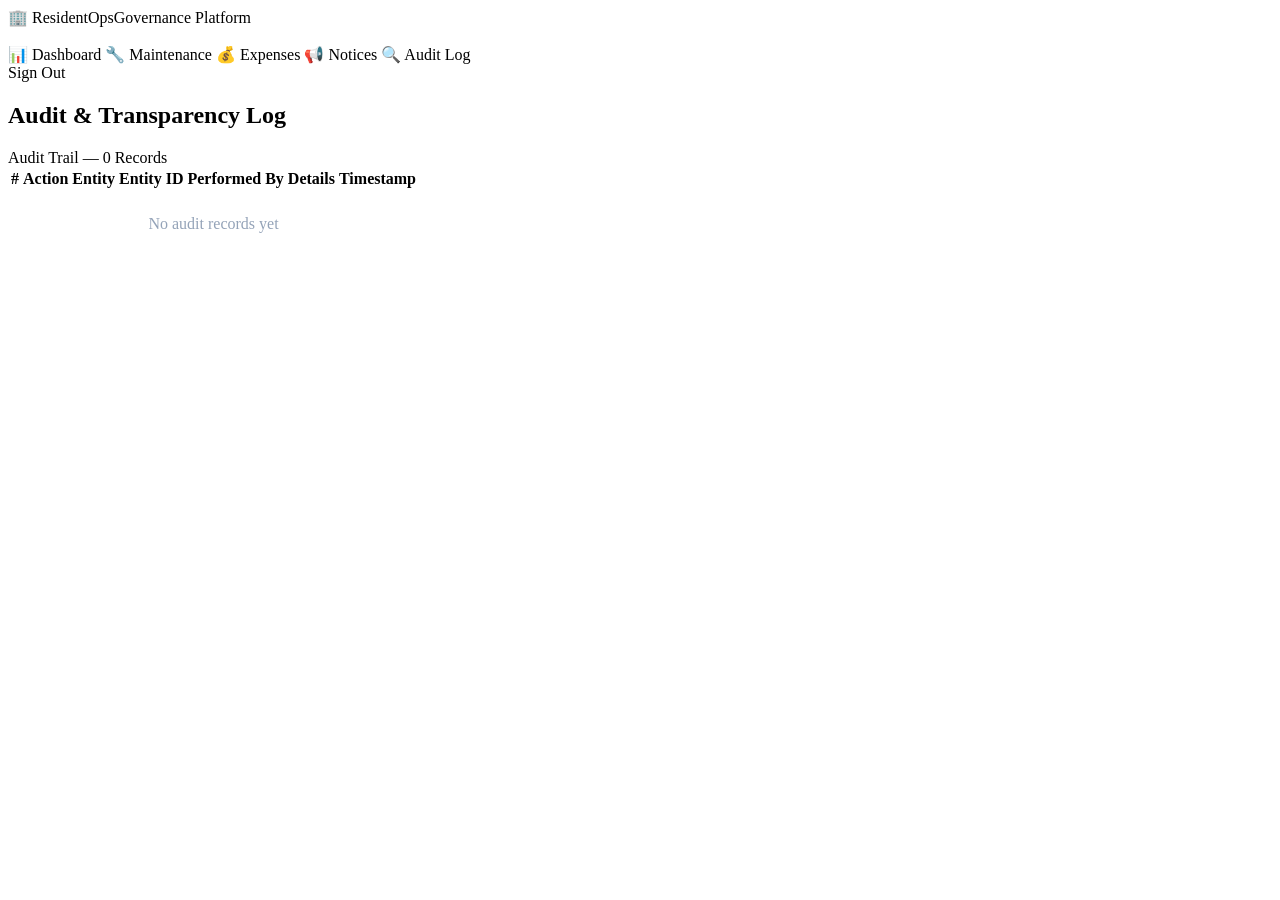
<file: src/main/resources/templates/audit.html>
<!DOCTYPE html>
<html lang="en" xmlns:th="http://www.thymeleaf.org">
<head><meta charset="UTF-8"><title>Audit Log — ResidentOps</title>
<link rel="stylesheet" th:href="@{/css/style.css}"></head>
<body>
<div class="layout">
  <aside class="sidebar">
    <div class="sidebar-brand">🏢 ResidentOps<span class="sidebar-sub">Governance Platform</span></div>
    <div class="sidebar-user"><strong th:text="${user.name}"></strong><br><small th:text="${user.role}"></small></div>
    <nav>
      <a th:href="@{/dashboard}" class="nav-item">📊 Dashboard</a>
      <a th:href="@{/requests}" class="nav-item">🔧 Maintenance</a>
      <a th:href="@{/expenses}" class="nav-item">💰 Expenses</a>
      <a th:href="@{/notices}" class="nav-item">📢 Notices</a>
      <a th:href="@{/audit}" class="nav-item active">🔍 Audit Log</a>
    </nav>
    <div class="sidebar-footer"><a th:href="@{/logout}" class="btn-logout">Sign Out</a></div>
  </aside>
  <main class="main">
    <header class="topbar"><h2>Audit &amp; Transparency Log</h2><span class="role-badge" th:text="${user.role}"></span></header>
    <div class="content">
      <div class="card">
        <div class="card-title">Audit Trail — <span th:text="${#lists.size(logs)}">0</span> Records</div>
        <div style="overflow-x:auto">
        <table>
          <thead><tr><th>#</th><th>Action</th><th>Entity</th><th>Entity ID</th><th>Performed By</th><th>Details</th><th>Timestamp</th></tr></thead>
          <tbody>
            <tr th:each="log : ${logs}">
              <td th:text="${log.id}"></td>
              <td><span class="tag" th:text="${log.action}"></span></td>
              <td><span class="badge badge-blue" th:text="${log.entityType}"></span></td>
              <td th:text="'#'+${log.entityId}"></td>
              <td th:text="${log.performedBy.name}"></td>
              <td style="color:#64748b;max-width:200px" th:text="${log.details != null ? log.details : '—'}"></td>
              <td style="font-size:11px;color:#94a3b8" th:text="${#temporals.format(log.performedAt,'dd MMM yyyy HH:mm')}"></td>
            </tr>
            <tr th:if="${#lists.isEmpty(logs)}"><td colspan="7" style="text-align:center;color:#94a3b8;padding:20px">No audit records yet</td></tr>
          </tbody>
        </table>
        </div>
      </div>
    </div>
  </main>
</div>
</body></html>
</file>
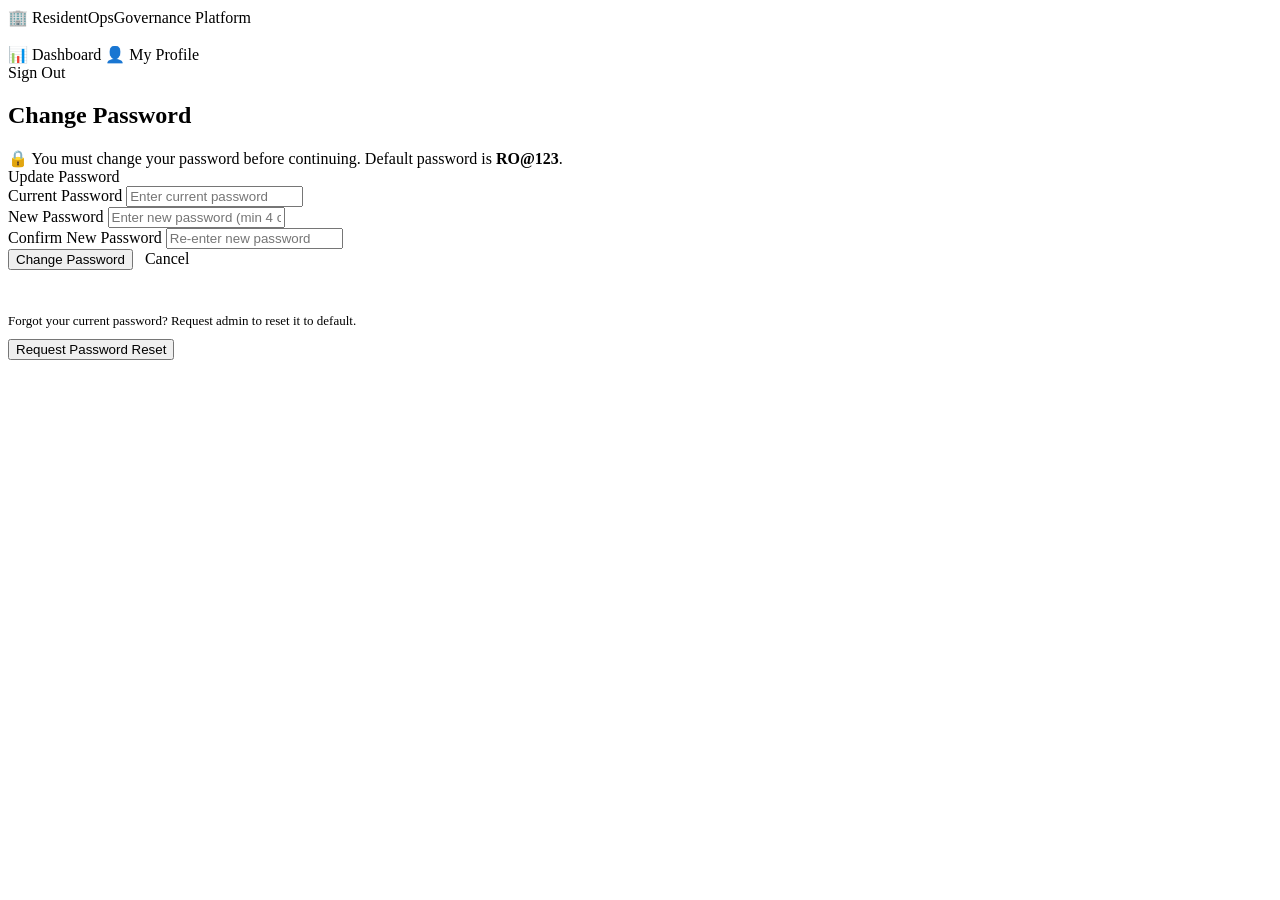
<file: src/main/resources/templates/change-password.html>
<!DOCTYPE html>
<html lang="en" xmlns:th="http://www.thymeleaf.org">
<head>
<meta charset="UTF-8">
<title>Change Password — ResidentOps</title>
<link rel="stylesheet" th:href="@{/css/style.css}">
</head>
<body>
<div class="layout">
  <!-- Sidebar -->
  <aside class="sidebar">
    <div class="sidebar-brand">🏢 ResidentOps<span class="sidebar-sub">Governance Platform</span></div>
    <div class="sidebar-user"><strong th:text="${user.name}"></strong><br><small th:text="${user.role}"></small></div>
    <nav>
      <a th:href="@{/dashboard}" class="nav-item">📊 Dashboard</a>
      <a th:href="@{/profile}" class="nav-item">👤 My Profile</a>
    </nav>
    <div class="sidebar-footer"><a th:href="@{/logout}" class="btn-logout">Sign Out</a></div>
  </aside>

  <main class="main">
    <header class="topbar">
      <h2>Change Password</h2>
      <span class="role-badge" th:text="${user.role}"></span>
    </header>
    <div class="content">

      <!-- Force change banner -->
      <div th:if="${forceChange}" class="alert alert-emergency">
        🔒 You must change your password before continuing. Default password is <strong>RO@123</strong>.
      </div>

      <div class="card" style="max-width:480px">
        <div class="card-title">Update Password</div>

        <div th:if="${success}" class="alert alert-success" th:text="${success}"></div>
        <div th:if="${error}"   class="alert alert-danger"  th:text="${error}"></div>

        <form method="post" th:action="@{/profile/change-password}">
          <div class="form-group">
            <label>Current Password</label>
            <input type="password" name="currentPassword" placeholder="Enter current password" required>
          </div>
          <div class="form-group">
            <label>New Password</label>
            <input type="password" name="newPassword" placeholder="Enter new password (min 4 chars)" required>
          </div>
          <div class="form-group">
            <label>Confirm New Password</label>
            <input type="password" id="confirmPwd" placeholder="Re-enter new password" required
                   oninput="checkMatch()">
            <small id="matchMsg" style="color:red;display:none">Passwords do not match</small>
          </div>
          <button type="submit" class="btn btn-primary">Change Password</button>
          <a th:unless="${forceChange}" th:href="@{/profile}" class="btn" style="background:var(--bg);margin-left:8px">Cancel</a>
        </form>

        <!-- Show forgot button only after wrong password attempt -->
        <div th:if="${showForgot}" style="margin-top:16px;padding-top:14px;border-top:1px solid var(--border)">
          <p style="color:var(--text-muted);font-size:13px;margin-bottom:10px">
            Forgot your current password? Request admin to reset it to default.
          </p>
          <form method="post" th:action="@{/profile/request-reset}">
            <button type="submit" class="btn btn-danger btn-sm">Request Password Reset</button>
          </form>
        </div>
      </div>
    </div>
  </main>
</div>
<script>
function checkMatch() {
  const pwd = document.querySelector('[name=newPassword]').value;
  const confirm = document.getElementById('confirmPwd').value;
  document.getElementById('matchMsg').style.display = (confirm && pwd !== confirm) ? 'block' : 'none';
}
</script>
</body>
</html>
</file>
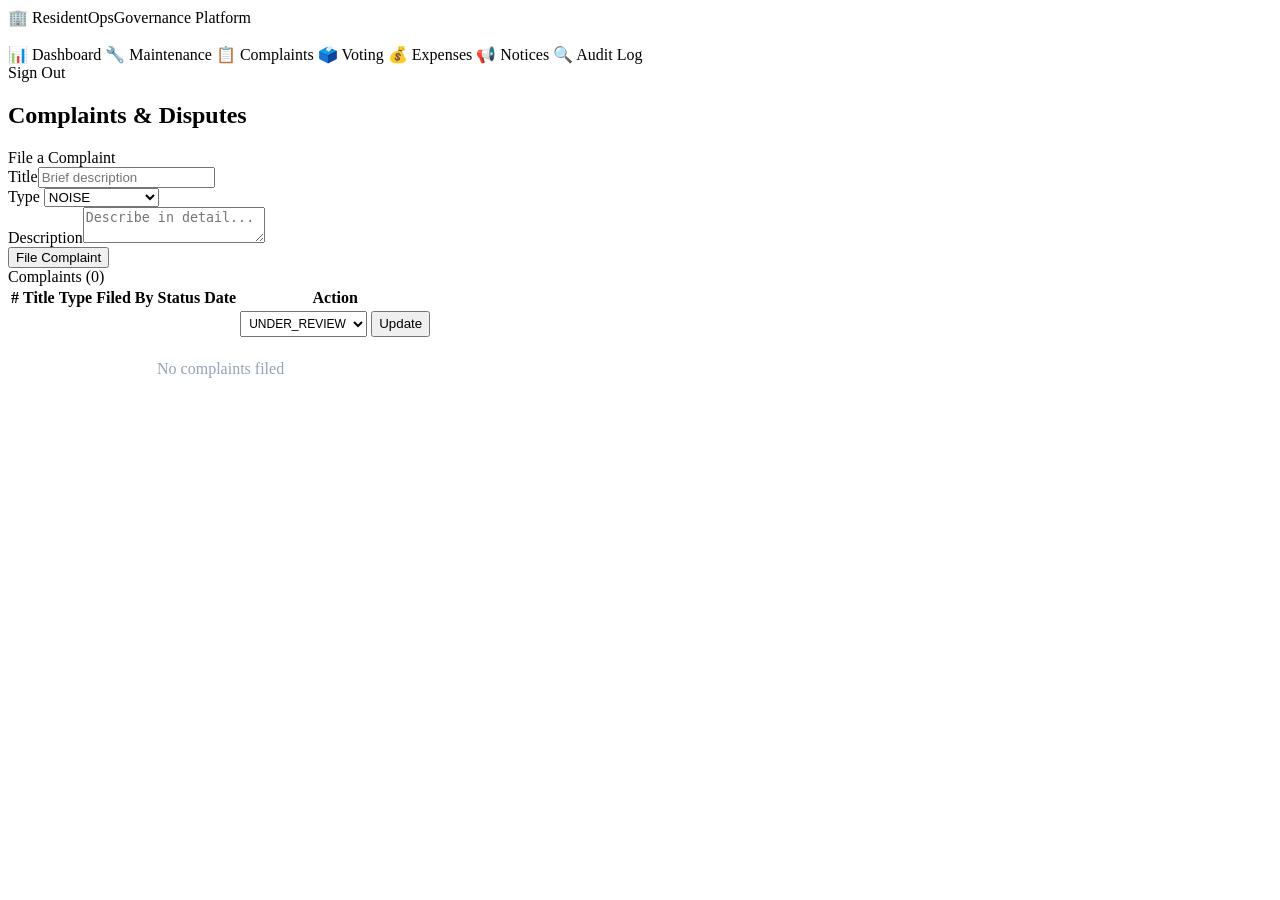
<file: src/main/resources/templates/complaints.html>
<!DOCTYPE html>
<html lang="en" xmlns:th="http://www.thymeleaf.org">
<head><meta charset="UTF-8"><title>Complaints — ResidentOps</title>
<link rel="stylesheet" th:href="@{/css/style.css}"></head>
<body>
<div class="layout">
  <aside class="sidebar">
    <div class="sidebar-brand">🏢 ResidentOps<span class="sidebar-sub">Governance Platform</span></div>
    <div class="sidebar-user"><strong th:text="${user.name}"></strong><br><small th:text="${user.role}"></small></div>
    <nav>
      <a th:href="@{/dashboard}" class="nav-item">📊 Dashboard</a>
      <a th:href="@{/requests}" class="nav-item">🔧 Maintenance</a>
      <a th:href="@{/complaints}" class="nav-item active">📋 Complaints</a>
      <a th:href="@{/polls}" class="nav-item">🗳️ Voting</a>
      <a th:if="${user.role.name() == 'COMMITTEE_ADMIN'}" th:href="@{/expenses}" class="nav-item">💰 Expenses</a>
      <a th:href="@{/notices}" class="nav-item">📢 Notices</a>
      <a th:if="${user.role.name() == 'COMMITTEE_ADMIN' or user.role.name() == 'AUDITOR'}" th:href="@{/audit}" class="nav-item">🔍 Audit Log</a>
    </nav>
    <div class="sidebar-footer"><a th:href="@{/logout}" class="btn-logout">Sign Out</a></div>
  </aside>
  <main class="main">
    <header class="topbar"><h2>Complaints &amp; Disputes</h2><span class="role-badge" th:text="${user.role}"></span></header>
    <div class="content">
      <div th:if="${success}" class="alert alert-success" th:text="${success}"></div>
      <div th:if="${error}"   class="alert alert-danger"  th:text="${error}"></div>

      <div th:if="${user.role.name() == 'RESIDENT'}" class="card">
        <div class="card-title">File a Complaint</div>
        <form method="post" th:action="@{/complaints/file}">
          <div class="form-grid">
            <div class="form-group"><label>Title</label><input name="title" placeholder="Brief description" required></div>
            <div class="form-group"><label>Type</label>
              <select name="type"><option>NOISE</option><option>PARKING</option><option>PET</option><option>HARASSMENT</option><option>MISUSE</option><option>OTHER</option></select>
            </div>
          </div>
          <div class="form-group"><label>Description</label><textarea name="description" placeholder="Describe in detail..."></textarea></div>
          <button type="submit" class="btn btn-primary">File Complaint</button>
        </form>
      </div>

      <div class="card">
        <div class="card-title">Complaints (<span th:text="${#lists.size(complaints)}">0</span>)</div>
        <table>
          <thead><tr><th>#</th><th>Title</th><th>Type</th><th>Filed By</th><th>Status</th><th>Date</th><th>Action</th></tr></thead>
          <tbody>
            <tr th:each="c : ${complaints}">
              <td th:text="'#'+${c.id}"></td>
              <td th:text="${c.title}"></td>
              <td><span class="tag" th:text="${c.complaintType}"></span></td>
              <td th:text="${c.filedBy.name}"></td>
              <td><span class="badge" th:text="${c.status}"></span></td>
              <td th:text="${#temporals.format(c.createdAt,'dd MMM yyyy')}"></td>
              <td>
                <form th:if="${user.role.name() == 'COMMITTEE_ADMIN'}"
                      method="post" th:action="@{/complaints/{id}/update(id=${c.id})}" style="display:inline-flex;gap:4px">
                  <select name="status" style="padding:4px;font-size:12px">
                    <option>UNDER_REVIEW</option><option>ESCALATED</option><option>RESOLVED</option><option>CLOSED</option>
                  </select>
                  <button type="submit" class="btn btn-primary btn-sm">Update</button>
                </form>
              </td>
            </tr>
            <tr th:if="${#lists.isEmpty(complaints)}">
              <td colspan="7" style="text-align:center;color:#94a3b8;padding:20px">No complaints filed</td>
            </tr>
          </tbody>
        </table>
      </div>
    </div>
  </main>
</div>
</body></html>
</file>
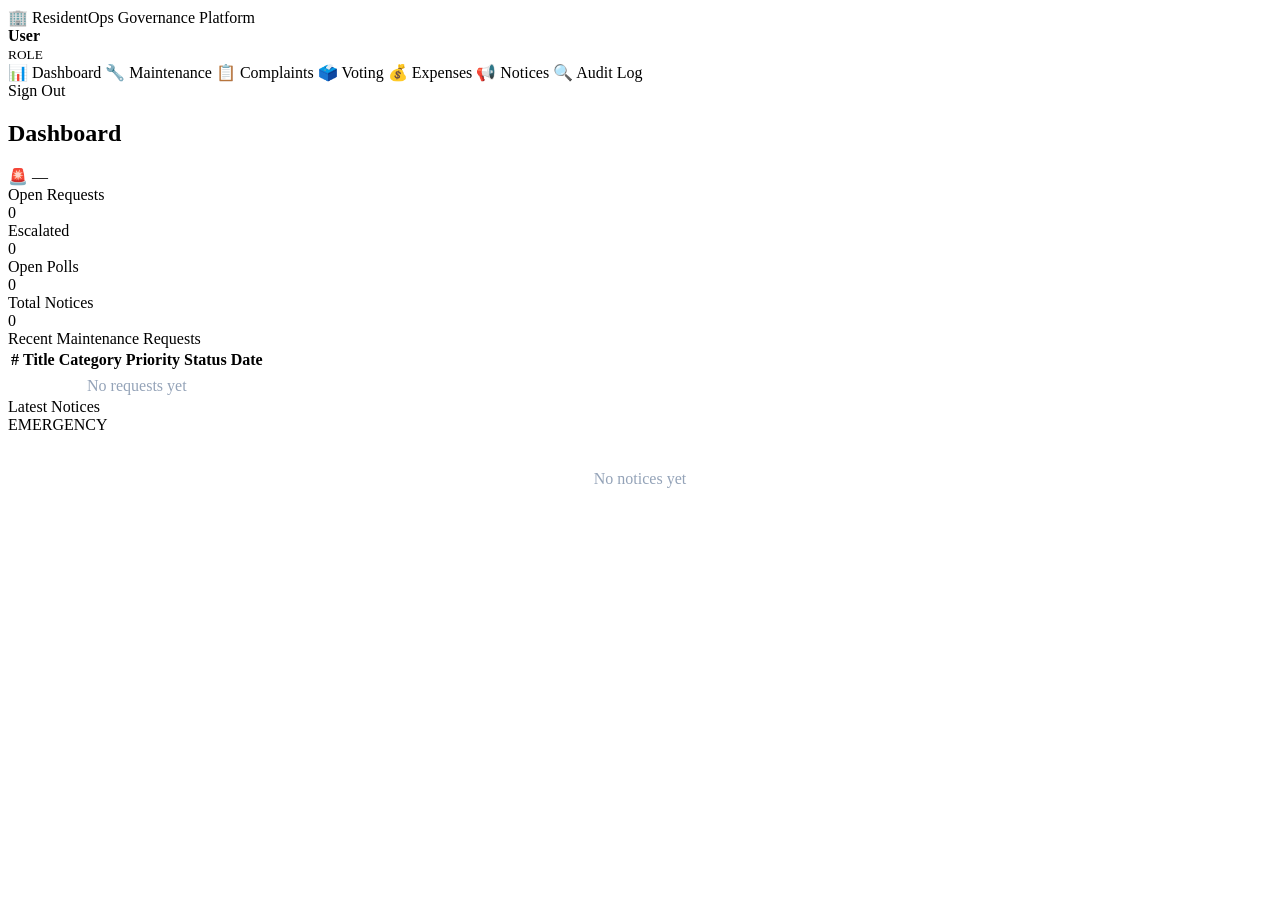
<file: src/main/resources/templates/dashboard.html>
<!DOCTYPE html>
<html lang="en" xmlns:th="http://www.thymeleaf.org">
<head>
<meta charset="UTF-8">
<title>ResidentOps — Dashboard</title>
<link rel="stylesheet" th:href="@{/css/style.css}">
</head>
<body>
<div class="layout">

  <!-- ── SIDEBAR (View) ── -->
  <aside class="sidebar">
    <div class="sidebar-brand">
      🏢 ResidentOps
      <span class="sidebar-sub">Governance Platform</span>
    </div>
    <div class="sidebar-user">
      <strong th:text="${user.name}">User</strong><br>
      <small th:text="${user.role}">ROLE</small>
      <span th:if="${user.apartmentNo}" th:text="' · ' + ${user.apartmentNo}"></span>
    </div>
    <nav>
      <a th:href="@{/dashboard}" class="nav-item active">📊 Dashboard</a>
      <a th:if="${user.role.name() != 'AUDITOR'}" th:href="@{/requests}" class="nav-item">🔧 Maintenance</a>
      <a th:if="${user.role.name() == 'RESIDENT' or user.role.name() == 'COMMITTEE_ADMIN'}"
         th:href="@{/complaints}" class="nav-item">📋 Complaints</a>
      <a th:if="${user.role.name() == 'RESIDENT' or user.role.name() == 'COMMITTEE_ADMIN'}"
         th:href="@{/polls}" class="nav-item">🗳️ Voting</a>
      <a th:if="${user.role.name() == 'COMMITTEE_ADMIN' or user.role.name() == 'AUDITOR'}"
         th:href="@{/expenses}" class="nav-item">💰 Expenses</a>
      <a th:href="@{/notices}" class="nav-item">📢 Notices</a>
      <a th:if="${user.role.name() == 'COMMITTEE_ADMIN' or user.role.name() == 'AUDITOR'}"
         th:href="@{/audit}" class="nav-item">🔍 Audit Log</a>
    </nav>
    <div class="sidebar-footer">
      <a th:href="@{/logout}" class="btn-logout">Sign Out</a>
    </div>
  </aside>

  <!-- ── MAIN CONTENT ── -->
  <main class="main">
    <header class="topbar">
      <h2>Dashboard</h2>
      <span class="role-badge" th:text="${user.role}"></span>
    </header>

    <div class="content">

      <!-- Emergency Alerts -->
      <div th:each="notice : ${emergencies}" class="alert alert-emergency">
        🚨 <strong th:text="${notice.title}"></strong>
        — <span th:text="${notice.body}"></span>
      </div>

      <!-- Stats -->
      <div class="stats-grid">
        <div class="stat-card blue">
          <div class="stat-label">Open Requests</div>
          <div class="stat-value" th:text="${openRequests}">0</div>
        </div>
        <div class="stat-card red">
          <div class="stat-label">Escalated</div>
          <div class="stat-value" th:text="${escalatedCount}">0</div>
        </div>
        <div class="stat-card green">
          <div class="stat-label">Open Polls</div>
          <div class="stat-value" th:text="${openPolls}">0</div>
        </div>
        <div class="stat-card orange">
          <div class="stat-label">Total Notices</div>
          <div class="stat-value" th:text="${noticeCount}">0</div>
        </div>
      </div>

      <!-- Recent Maintenance Requests -->
      <div class="card">
        <div class="card-title">Recent Maintenance Requests</div>
        <table>
          <thead>
            <tr>
              <th>#</th><th>Title</th><th>Category</th>
              <th>Priority</th><th>Status</th><th>Date</th>
            </tr>
          </thead>
          <tbody>
            <tr th:each="req : ${recentRequests}">
              <td th:text="'#' + ${req.id}"></td>
              <td th:text="${req.title}"></td>
              <td><span class="tag" th:text="${req.category}"></span></td>
              <td>
                <span th:class="'badge badge-' + ${req.priority.name().toLowerCase()}"
                      th:text="${req.priority}"></span>
              </td>
              <td>
                <span class="badge" th:text="${req.status}"></span>
              </td>
              <td th:text="${#temporals.format(req.createdAt,'dd MMM yyyy')}"></td>
            </tr>
            <tr th:if="${#lists.isEmpty(recentRequests)}">
              <td colspan="6" style="text-align:center;color:#94a3b8">No requests yet</td>
            </tr>
          </tbody>
        </table>
      </div>

      <!-- Latest Notices -->
      <div class="card">
        <div class="card-title">Latest Notices</div>
        <div th:each="notice : ${latestNotices}" class="notice-item">
          <div class="notice-header">
            <span class="notice-title" th:text="${notice.title}"></span>
            <span th:if="${notice.emergency}" class="badge badge-red">EMERGENCY</span>
            <span th:unless="${notice.emergency}"
                  class="badge badge-blue" th:text="${notice.noticeType}"></span>
          </div>
          <p class="notice-body" th:text="${notice.body}"></p>
          <small class="notice-meta"
                 th:text="${notice.postedBy.name} + ' · ' + ${#temporals.format(notice.createdAt,'dd MMM yyyy')}">
          </small>
        </div>
        <div th:if="${#lists.isEmpty(latestNotices)}"
             style="color:#94a3b8;text-align:center;padding:20px">No notices yet</div>
      </div>

    </div><!-- /content -->
  </main>
</div>
</body>
</html>
</file>
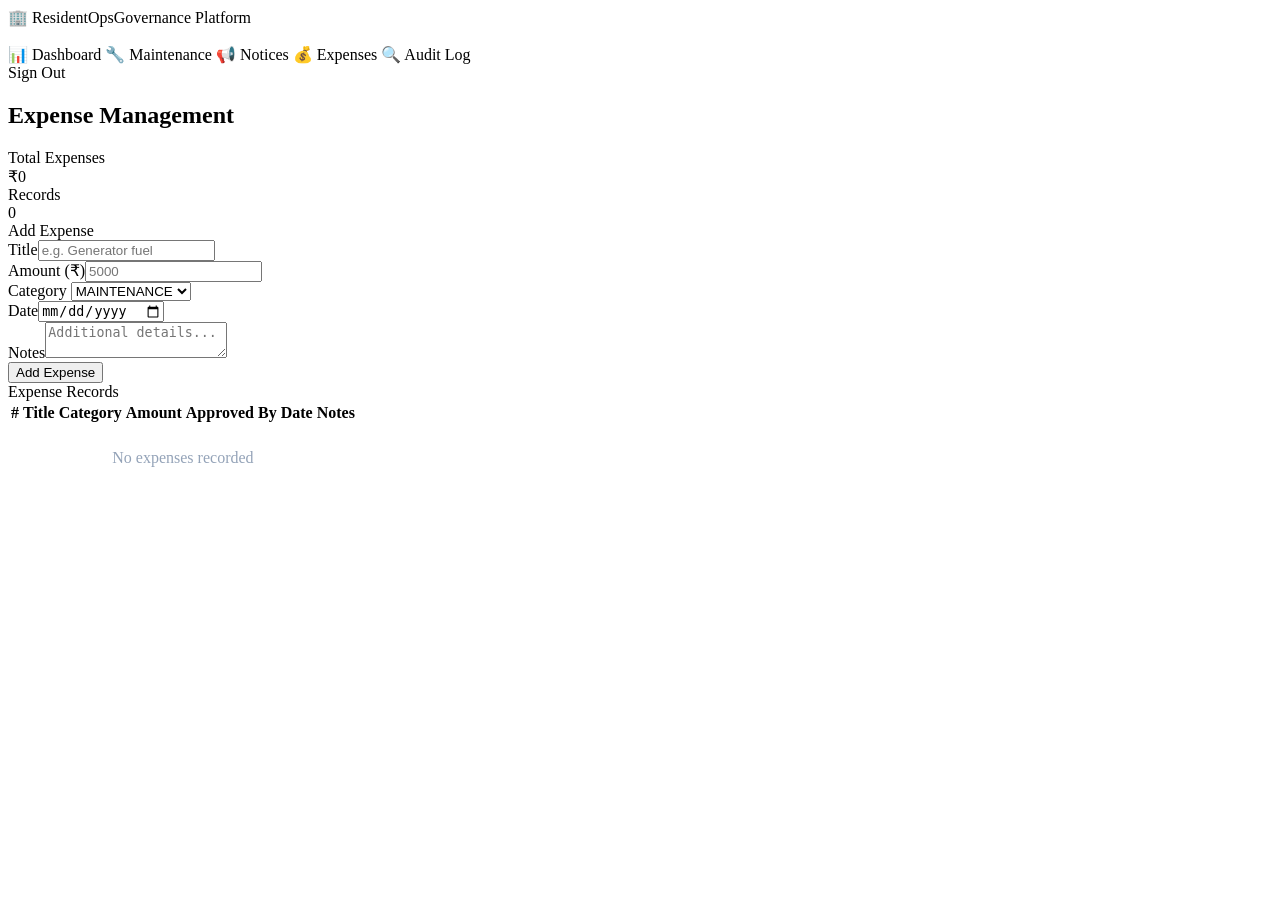
<file: src/main/resources/templates/expenses.html>
<!DOCTYPE html>
<html lang="en" xmlns:th="http://www.thymeleaf.org">
<head><meta charset="UTF-8"><title>Expenses — ResidentOps</title>
<link rel="stylesheet" th:href="@{/css/style.css}"></head>
<body>
<div class="layout">
  <aside class="sidebar">
    <div class="sidebar-brand">🏢 ResidentOps<span class="sidebar-sub">Governance Platform</span></div>
    <div class="sidebar-user"><strong th:text="${user.name}"></strong><br><small th:text="${user.role}"></small></div>
    <nav>
      <a th:href="@{/dashboard}" class="nav-item">📊 Dashboard</a>
      <a th:href="@{/requests}" class="nav-item">🔧 Maintenance</a>
      <a th:href="@{/notices}" class="nav-item">📢 Notices</a>
      <a th:href="@{/expenses}" class="nav-item active">💰 Expenses</a>
      <a th:href="@{/audit}" class="nav-item">🔍 Audit Log</a>
    </nav>
    <div class="sidebar-footer"><a th:href="@{/logout}" class="btn-logout">Sign Out</a></div>
  </aside>
  <main class="main">
    <header class="topbar"><h2>Expense Management</h2><span class="role-badge" th:text="${user.role}"></span></header>
    <div class="content">
      <div th:if="${success}" class="alert alert-success" th:text="${success}"></div>

      <div class="stats-grid">
        <div class="stat-card orange">
          <div class="stat-label">Total Expenses</div>
          <div class="stat-value" th:text="'₹' + ${#numbers.formatDecimal(totalExpenses,1,'COMMA',0,'POINT')}">₹0</div>
        </div>
        <div class="stat-card blue">
          <div class="stat-label">Records</div>
          <div class="stat-value" th:text="${#lists.size(expenses)}">0</div>
        </div>
      </div>

      <div th:if="${user.role.name() == 'COMMITTEE_ADMIN'}" class="card">
        <div class="card-title">Add Expense</div>
        <form method="post" th:action="@{/expenses/add}">
          <div class="form-grid">
            <div class="form-group"><label>Title</label><input name="title" placeholder="e.g. Generator fuel" required></div>
            <div class="form-group"><label>Amount (₹)</label><input type="number" name="amount" placeholder="5000" required></div>
            <div class="form-group"><label>Category</label>
              <select name="category"><option>MAINTENANCE</option><option>SALARY</option><option>UTILITIES</option><option>SECURITY</option><option>REPAIR</option><option>OTHER</option></select>
            </div>
            <div class="form-group"><label>Date</label><input type="date" name="expenseDate" required></div>
          </div>
          <div class="form-group"><label>Notes</label><textarea name="notes" placeholder="Additional details..."></textarea></div>
          <button type="submit" class="btn btn-primary">Add Expense</button>
        </form>
      </div>

      <div class="card">
        <div class="card-title">Expense Records</div>
        <table>
          <thead><tr><th>#</th><th>Title</th><th>Category</th><th>Amount</th><th>Approved By</th><th>Date</th><th>Notes</th></tr></thead>
          <tbody>
            <tr th:each="e : ${expenses}">
              <td th:text="'#'+${e.id}"></td>
              <td th:text="${e.title}"></td>
              <td><span class="tag" th:text="${e.category}"></span></td>
              <td style="font-weight:600;color:#dc2626" th:text="'₹' + ${#numbers.formatDecimal(e.amount,1,'COMMA',0,'POINT')}"></td>
              <td th:text="${e.approvedBy.name}"></td>
              <td th:text="${#temporals.format(e.expenseDate,'dd MMM yyyy')}"></td>
              <td style="color:#64748b" th:text="${e.notes != null ? e.notes : '—'}"></td>
            </tr>
            <tr th:if="${#lists.isEmpty(expenses)}"><td colspan="7" style="text-align:center;color:#94a3b8;padding:20px">No expenses recorded</td></tr>
          </tbody>
        </table>
      </div>
    </div>
  </main>
</div>
</body></html>
</file>
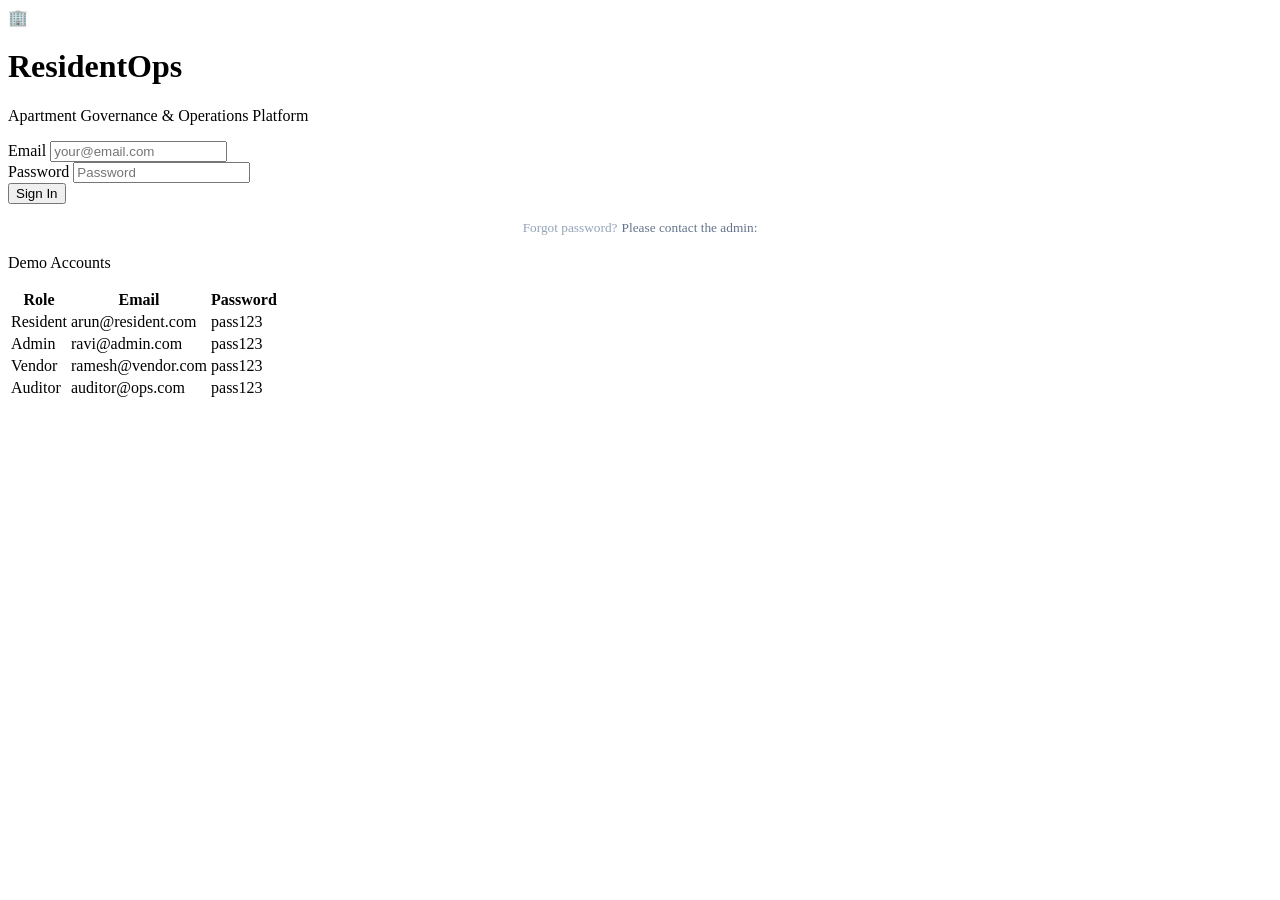
<file: src/main/resources/templates/login.html>
<!DOCTYPE html>
<html lang="en" xmlns:th="http://www.thymeleaf.org">
<head>
<meta charset="UTF-8">
<title>ResidentOps — Login</title>
<link rel="stylesheet" th:href="@{/css/style.css}">
</head>
<body class="auth-body">
<div class="auth-wrap">
  <div class="auth-card">
    <div class="brand">
      <span class="brand-icon">🏢</span>
      <h1>ResidentOps</h1>
      <p>Apartment Governance &amp; Operations Platform</p>
    </div>

    <div th:if="${error}" class="alert alert-danger" th:text="${error}"></div>

    <form method="post" th:action="@{/login}">
      <div class="form-group">
        <label>Email</label>
        <input type="email" name="email" placeholder="your@email.com" required>
      </div>
      <div class="form-group">
        <label>Password</label>
        <input type="password" name="password" id="loginPwd" placeholder="Password" required>
      </div>
      <button type="submit" class="btn btn-primary btn-full">Sign In</button>
    </form>

    <div style="margin-top:14px;text-align:center">
      <small style="color:#94a3b8">Forgot password?</small>
      <small style="color:#64748b">
        Please contact the admin:
        <a th:href="'mailto:' + ${adminEmail}" th:text="${adminEmail}" style="color:var(--primary)"></a>
      </small>
    </div>

    <div class="demo-box" style="margin-top:18px">
      <p class="demo-title">Demo Accounts</p>
      <table class="demo-table">
        <tr><th>Role</th><th>Email</th><th>Password</th></tr>
        <tr><td>Resident</td><td>arun@resident.com</td><td>pass123</td></tr>
        <tr><td>Admin</td><td>ravi@admin.com</td><td>pass123</td></tr>
        <tr><td>Vendor</td><td>ramesh@vendor.com</td><td>pass123</td></tr>
        <tr><td>Auditor</td><td>auditor@ops.com</td><td>pass123</td></tr>
      </table>
    </div>
  </div>
</div>
</body>
</html>
</file>
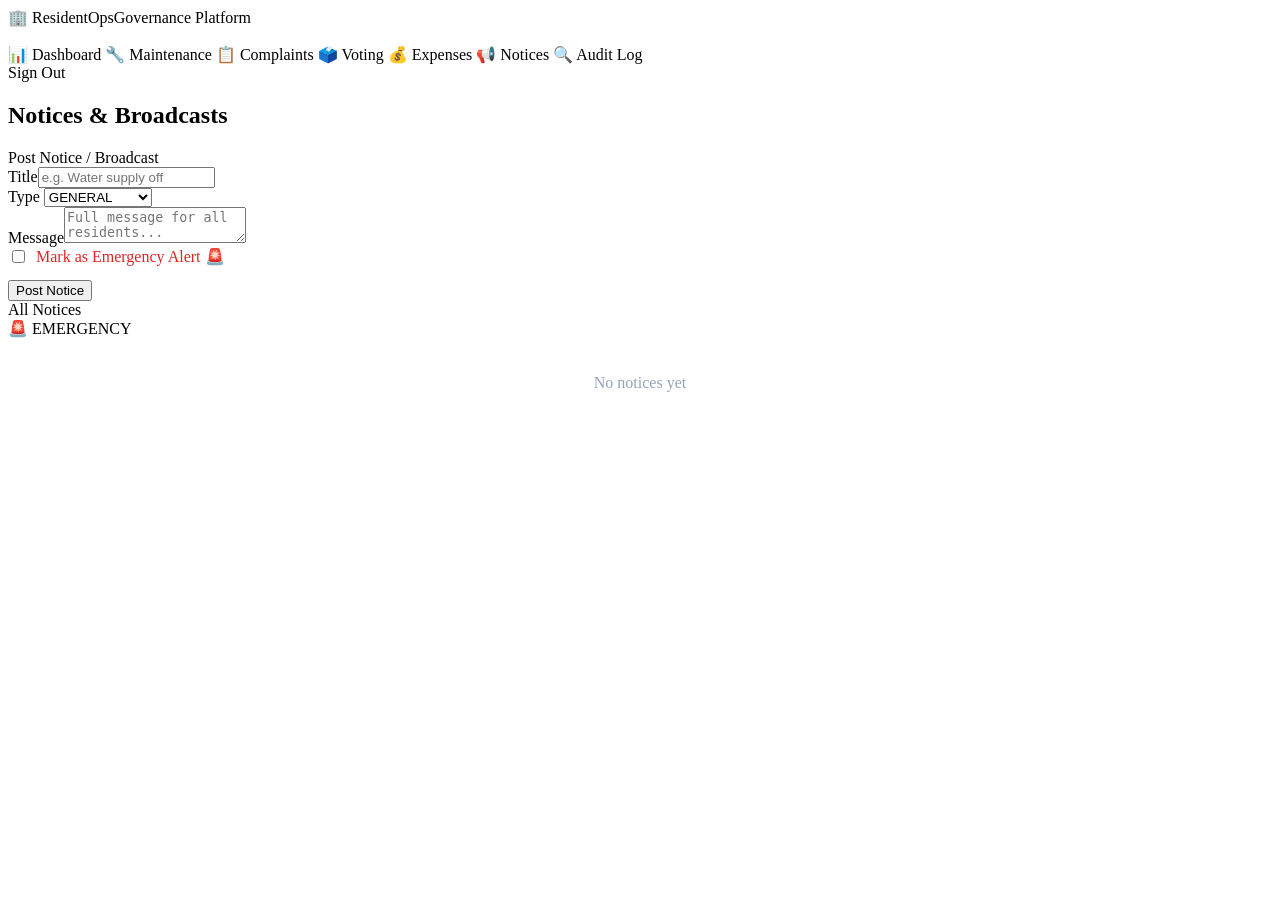
<file: src/main/resources/templates/notices.html>
<!DOCTYPE html>
<html lang="en" xmlns:th="http://www.thymeleaf.org">
<head><meta charset="UTF-8"><title>Notices — ResidentOps</title>
<link rel="stylesheet" th:href="@{/css/style.css}"></head>
<body>
<div class="layout">
  <aside class="sidebar">
    <div class="sidebar-brand">🏢 ResidentOps<span class="sidebar-sub">Governance Platform</span></div>
    <div class="sidebar-user"><strong th:text="${user.name}"></strong><br><small th:text="${user.role}"></small></div>
    <nav>
      <a th:href="@{/dashboard}" class="nav-item">📊 Dashboard</a>
      <a th:href="@{/requests}" class="nav-item">🔧 Maintenance</a>
      <a th:if="${user.role.name() == 'RESIDENT' or user.role.name() == 'COMMITTEE_ADMIN'}" th:href="@{/complaints}" class="nav-item">📋 Complaints</a>
      <a th:if="${user.role.name() == 'RESIDENT' or user.role.name() == 'COMMITTEE_ADMIN'}" th:href="@{/polls}" class="nav-item">🗳️ Voting</a>
      <a th:if="${user.role.name() == 'COMMITTEE_ADMIN' or user.role.name() == 'AUDITOR'}" th:href="@{/expenses}" class="nav-item">💰 Expenses</a>
      <a th:href="@{/notices}" class="nav-item active">📢 Notices</a>
      <a th:if="${user.role.name() == 'COMMITTEE_ADMIN' or user.role.name() == 'AUDITOR'}" th:href="@{/audit}" class="nav-item">🔍 Audit Log</a>
    </nav>
    <div class="sidebar-footer"><a th:href="@{/logout}" class="btn-logout">Sign Out</a></div>
  </aside>
  <main class="main">
    <header class="topbar"><h2>Notices &amp; Broadcasts</h2><span class="role-badge" th:text="${user.role}"></span></header>
    <div class="content">
      <div th:if="${success}" class="alert alert-success" th:text="${success}"></div>

      <div th:if="${user.role.name() == 'COMMITTEE_ADMIN'}" class="card">
        <div class="card-title">Post Notice / Broadcast</div>
        <form method="post" th:action="@{/notices/post}">
          <div class="form-grid">
            <div class="form-group"><label>Title</label><input name="title" placeholder="e.g. Water supply off" required></div>
            <div class="form-group"><label>Type</label>
              <select name="type"><option>GENERAL</option><option>WATER_CUT</option><option>POWER_CUT</option><option>EMERGENCY</option><option>MEETING</option><option>EVENT</option></select>
            </div>
          </div>
          <div class="form-group"><label>Message</label><textarea name="body" placeholder="Full message for all residents..." required></textarea></div>
          <div style="display:flex;align-items:center;gap:8px;margin-bottom:14px">
            <input type="checkbox" name="emergency" id="emergCheck" style="width:auto">
            <label for="emergCheck" style="font-weight:500;color:#dc2626;margin:0">Mark as Emergency Alert 🚨</label>
          </div>
          <button type="submit" class="btn btn-primary">Post Notice</button>
        </form>
      </div>

      <div class="card">
        <div class="card-title">All Notices</div>
        <div th:each="n : ${notices}" class="notice-item" th:classappend="${n.emergency} ? ' emergency-notice' : ''">
          <div class="notice-header">
            <span class="notice-title"><span th:if="${n.emergency}">🚨 </span><span th:text="${n.title}"></span></span>
            <span th:if="${n.emergency}" class="badge badge-red">EMERGENCY</span>
            <span th:unless="${n.emergency}" class="badge badge-blue" th:text="${n.noticeType}"></span>
          </div>
          <p class="notice-body" th:text="${n.body}"></p>
          <small class="notice-meta" th:text="${n.postedBy.name} + ' · ' + ${#temporals.format(n.createdAt,'dd MMM yyyy HH:mm')}"></small>
        </div>
        <div th:if="${#lists.isEmpty(notices)}" style="text-align:center;color:#94a3b8;padding:20px">No notices yet</div>
      </div>
    </div>
  </main>
</div>
</body></html>
</file>
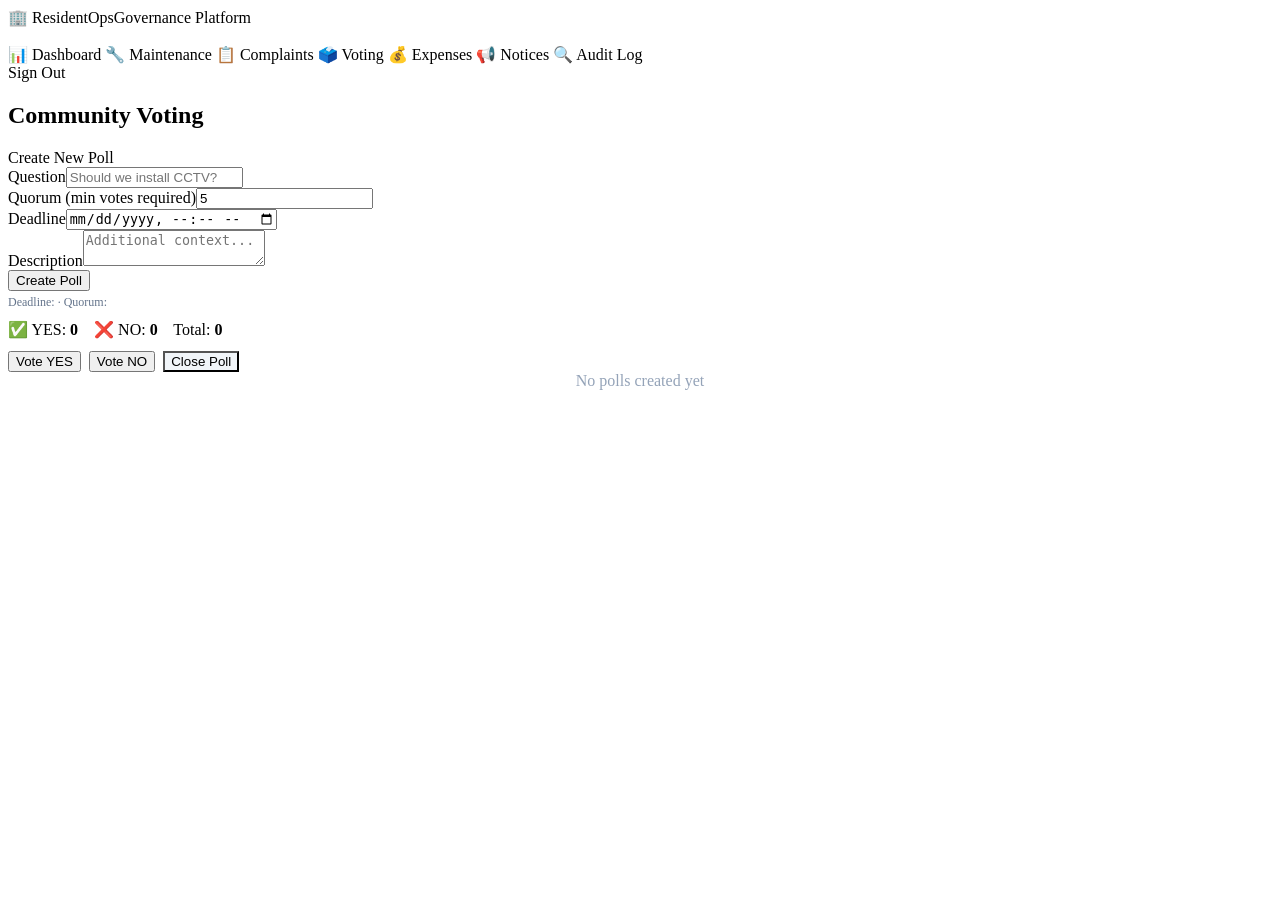
<file: src/main/resources/templates/polls.html>
<!DOCTYPE html>
<html lang="en" xmlns:th="http://www.thymeleaf.org">
<head><meta charset="UTF-8"><title>Voting — ResidentOps</title>
<link rel="stylesheet" th:href="@{/css/style.css}"></head>
<body>
<div class="layout">
  <aside class="sidebar">
    <div class="sidebar-brand">🏢 ResidentOps<span class="sidebar-sub">Governance Platform</span></div>
    <div class="sidebar-user"><strong th:text="${user.name}"></strong><br><small th:text="${user.role}"></small></div>
    <nav>
      <a th:href="@{/dashboard}" class="nav-item">📊 Dashboard</a>
      <a th:href="@{/requests}" class="nav-item">🔧 Maintenance</a>
      <a th:href="@{/complaints}" class="nav-item">📋 Complaints</a>
      <a th:href="@{/polls}" class="nav-item active">🗳️ Voting</a>
      <a th:if="${user.role.name() == 'COMMITTEE_ADMIN'}" th:href="@{/expenses}" class="nav-item">💰 Expenses</a>
      <a th:href="@{/notices}" class="nav-item">📢 Notices</a>
      <a th:if="${user.role.name() == 'COMMITTEE_ADMIN' or user.role.name() == 'AUDITOR'}" th:href="@{/audit}" class="nav-item">🔍 Audit Log</a>
    </nav>
    <div class="sidebar-footer"><a th:href="@{/logout}" class="btn-logout">Sign Out</a></div>
  </aside>
  <main class="main">
    <header class="topbar"><h2>Community Voting</h2><span class="role-badge" th:text="${user.role}"></span></header>
    <div class="content">
      <div th:if="${success}" class="alert alert-success" th:text="${success}"></div>
      <div th:if="${error}"   class="alert alert-danger"  th:text="${error}"></div>

      <div th:if="${user.role.name() == 'COMMITTEE_ADMIN'}" class="card">
        <div class="card-title">Create New Poll</div>
        <form method="post" th:action="@{/polls/create}">
          <div class="form-group"><label>Question</label><input name="question" placeholder="Should we install CCTV?" required></div>
          <div class="form-grid">
            <div class="form-group"><label>Quorum (min votes required)</label><input type="number" name="quorum" value="5" min="1"></div>
            <div class="form-group"><label>Deadline</label><input type="datetime-local" name="deadline" required></div>
          </div>
          <div class="form-group"><label>Description</label><textarea name="description" placeholder="Additional context..."></textarea></div>
          <button type="submit" class="btn btn-primary">Create Poll</button>
        </form>
      </div>

      <div th:each="poll : ${polls}" class="card">
        <div style="display:flex;justify-content:space-between;align-items:flex-start">
          <div>
            <div style="font-weight:600;font-size:15px;margin-bottom:4px" th:text="${poll.question}"></div>
            <div style="font-size:12px;color:#64748b">
              Deadline: <span th:text="${#temporals.format(poll.deadline,'dd MMM yyyy HH:mm')}"></span>
              · Quorum: <span th:text="${poll.quorum}"></span>
            </div>
          </div>
          <span class="badge" th:text="${poll.status}"></span>
        </div>
        <p th:if="${poll.description}" style="color:#64748b;font-size:13px;margin:10px 0" th:text="${poll.description}"></p>

        <div class="vote-counts" th:if="${pollResults[poll.id] != null}">
          <span>✅ YES: <strong th:text="${pollResults[poll.id]['YES']}">0</strong></span>
          &nbsp;&nbsp;
          <span>❌ NO: <strong th:text="${pollResults[poll.id]['NO']}">0</strong></span>
          &nbsp;&nbsp;
          <span>Total: <strong th:text="${pollResults[poll.id]['TOTAL']}">0</strong></span>
        </div>

        <div th:if="${poll.result}" class="result-box" th:text="${poll.result}"></div>

        <div th:if="${poll.status.name() == 'OPEN'}" style="margin-top:12px;display:flex;gap:8px;flex-wrap:wrap">
          <form th:if="${user.role.name() == 'RESIDENT'}" method="post" th:action="@{/polls/{id}/vote(id=${poll.id})}" style="display:inline-flex;gap:6px">
            <input type="hidden" name="choice" value="YES">
            <button type="submit" class="btn btn-success btn-sm">Vote YES</button>
          </form>
          <form th:if="${user.role.name() == 'RESIDENT'}" method="post" th:action="@{/polls/{id}/vote(id=${poll.id})}" style="display:inline">
            <input type="hidden" name="choice" value="NO">
            <button type="submit" class="btn btn-danger btn-sm">Vote NO</button>
          </form>
          <form th:if="${user.role.name() == 'COMMITTEE_ADMIN'}" method="post" th:action="@{/polls/{id}/close(id=${poll.id})}" style="display:inline">
            <button type="submit" class="btn btn-sm" style="background:#f1f5f9">Close Poll</button>
          </form>
        </div>
      </div>

      <div th:if="${#lists.isEmpty(polls)}" class="card" style="text-align:center;color:#94a3b8">No polls created yet</div>
    </div>
  </main>
</div>
</body></html>
</file>
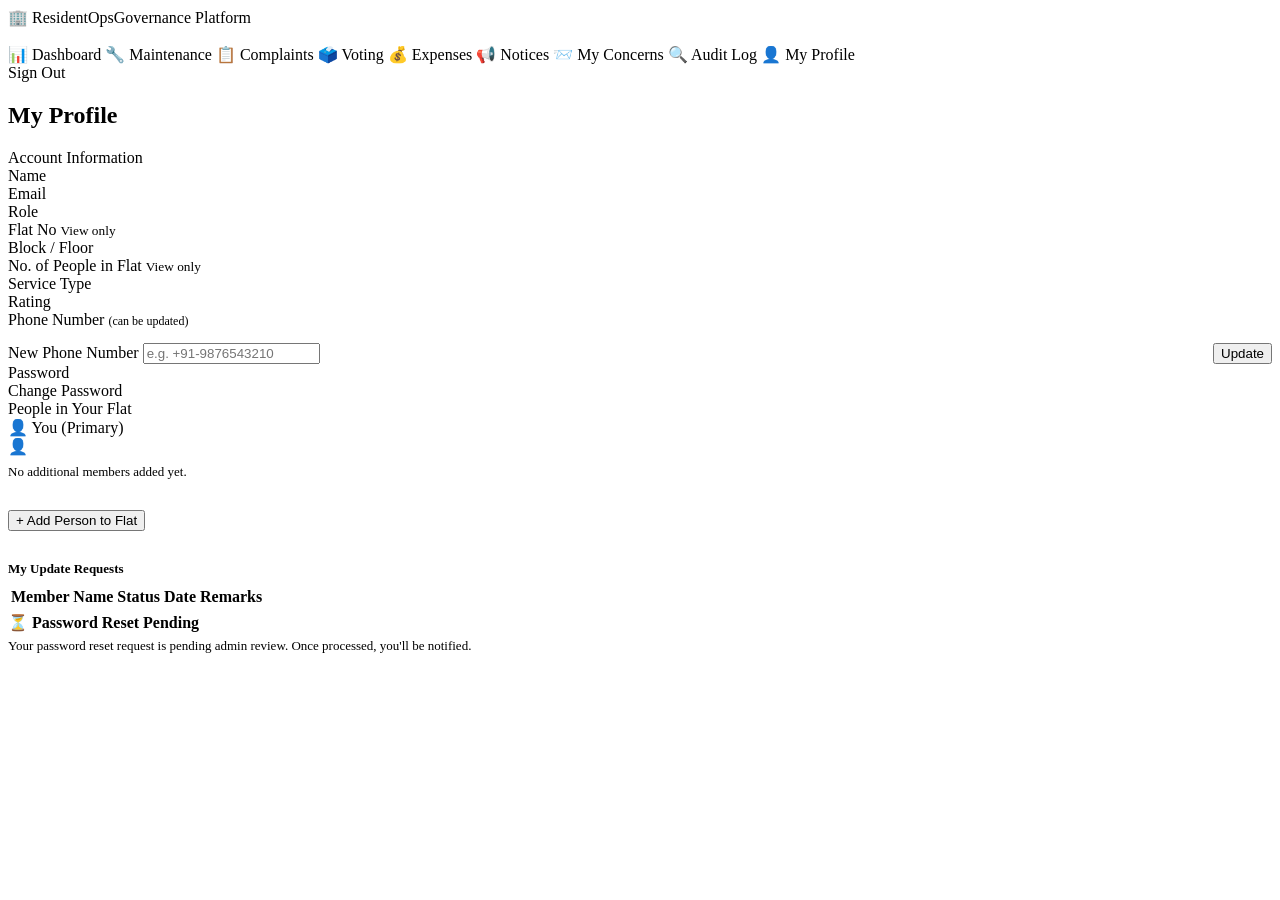
<file: src/main/resources/templates/profile.html>
<!DOCTYPE html>
<html lang="en" xmlns:th="http://www.thymeleaf.org">
<head>
<meta charset="UTF-8">
<title>My Profile — ResidentOps</title>
<link rel="stylesheet" th:href="@{/css/style.css}">
</head>
<body>
<div class="layout">
  <aside class="sidebar">
    <div class="sidebar-brand">🏢 ResidentOps<span class="sidebar-sub">Governance Platform</span></div>
    <div class="sidebar-user"><strong th:text="${user.name}"></strong><br><small th:text="${user.role}"></small></div>
    <nav>
      <a th:href="@{/dashboard}" class="nav-item">📊 Dashboard</a>
      <a th:if="${user.role.name() != 'AUDITOR'}" th:href="@{/requests}" class="nav-item">🔧 Maintenance</a>
      <a th:if="${user.role.name() == 'RESIDENT' or user.role.name() == 'COMMITTEE_ADMIN'}"
         th:href="@{/complaints}" class="nav-item">📋 Complaints</a>
      <a th:if="${user.role.name() == 'RESIDENT' or user.role.name() == 'COMMITTEE_ADMIN'}"
         th:href="@{/polls}" class="nav-item">🗳️ Voting</a>
      <a th:if="${user.role.name() == 'COMMITTEE_ADMIN' or user.role.name() == 'AUDITOR'}"
         th:href="@{/expenses}" class="nav-item">💰 Expenses</a>
      <a th:href="@{/notices}" class="nav-item">📢 Notices</a>
      <a th:if="${user.role.name() == 'VENDOR'}" th:href="@{/vendor/concerns}" class="nav-item">📨 My Concerns</a>
      <a th:if="${user.role.name() == 'COMMITTEE_ADMIN' or user.role.name() == 'AUDITOR'}"
         th:href="@{/audit}" class="nav-item">🔍 Audit Log</a>
      <a th:href="@{/profile}" class="nav-item active">👤 My Profile</a>
    </nav>
    <div class="sidebar-footer"><a th:href="@{/logout}" class="btn-logout">Sign Out</a></div>
  </aside>

  <main class="main">
    <header class="topbar">
      <h2>My Profile</h2>
      <span class="role-badge" th:text="${user.role}"></span>
    </header>
    <div class="content">

      <div th:if="${success}" class="alert alert-success" th:text="${success}"></div>
      <div th:if="${error}"   class="alert alert-danger"  th:text="${error}"></div>

      <!-- ── Basic Info Card ── -->
      <div class="card">
        <div class="card-title">Account Information</div>
        <div class="info-grid">
          <div class="info-row"><span class="info-label">Name</span><span th:text="${user.name}"></span></div>
          <div class="info-row"><span class="info-label">Email</span><span th:text="${user.email}"></span></div>
          <div class="info-row"><span class="info-label">Role</span>
            <span class="badge badge-purple" th:text="${user.role}"></span>
          </div>

          <!-- Resident-only fields -->
          <div th:if="${user.role.name() == 'RESIDENT'}" class="info-row">
            <span class="info-label">Flat No</span>
            <span th:text="${user.apartmentNo}" style="font-weight:600"></span>
            <small class="view-only-tag">View only</small>
          </div>
          <div th:if="${user.role.name() == 'RESIDENT'}" class="info-row">
            <span class="info-label">Block / Floor</span>
            <span th:text="${user.blockNo != null ? 'Block ' + user.blockNo + ', Floor ' + user.floorNo : '—'}"></span>
          </div>
          <div th:if="${user.role.name() == 'RESIDENT'}" class="info-row">
            <span class="info-label">No. of People in Flat</span>
            <span th:text="${memberCount != null ? memberCount + 1 : 1}" style="font-weight:600"></span>
            <small class="view-only-tag">View only</small>
          </div>

          <!-- Vendor-only fields -->
          <div th:if="${user.role.name() == 'VENDOR'}" class="info-row">
            <span class="info-label">Service Type</span>
            <span class="tag" th:text="${user.serviceType}"></span>
          </div>
          <div th:if="${user.role.name() == 'VENDOR'}" class="info-row">
            <span class="info-label">Rating</span>
            <span th:text="${user.rating > 0 ? user.rating + ' ⭐' : 'No ratings yet'}"></span>
          </div>
        </div>
      </div>

      <!-- ── Phone Update Card ── -->
      <div class="card">
        <div class="card-title">Phone Number
          <small style="font-weight:400;color:var(--text-muted);font-size:12px"> (can be updated)</small>
        </div>
        <div style="display:flex;align-items:center;gap:10px;margin-bottom:14px">
          <span style="font-size:15px" th:text="${user.phoneNo != null ? user.phoneNo : 'Not set'}"></span>
        </div>
        <form method="post" th:action="@{/profile/update-phone}" style="display:flex;gap:10px;align-items:flex-end">
          <div class="form-group" style="flex:1;margin-bottom:0">
            <label>New Phone Number</label>
            <input name="newPhone" type="tel" placeholder="e.g. +91-9876543210"
                   th:value="${user.phoneNo}" required>
          </div>
          <button type="submit" class="btn btn-primary">Update</button>
        </form>
      </div>

      <!-- ── Change Password Card ── -->
      <div class="card">
        <div class="card-title">Password</div>
        <a th:href="@{/profile/change-password}" class="btn btn-primary">Change Password</a>
      </div>

      <!-- ── Resident: Flat Members ── -->
      <div th:if="${user.role.name() == 'RESIDENT'}" class="card">
        <div class="card-title">People in Your Flat</div>

        <!-- Main resident -->
        <div class="member-row primary-member">
          <div class="member-name">👤 <strong th:text="${user.name}"></strong> <span class="badge badge-blue">You (Primary)</span></div>
          <div class="member-phone" th:text="${user.phoneNo != null ? user.phoneNo : '—'}"></div>
        </div>

        <!-- Other members -->
        <div th:each="m : ${members}" class="member-row">
          <div class="member-name">👤 <span th:text="${m.memberName}"></span></div>
          <div class="member-phone" th:text="${m.phoneNo != null ? m.phoneNo : '—'}"></div>
        </div>

        <div th:if="${members.isEmpty()}" style="color:var(--text-muted);font-size:13px;margin:8px 0">
          No additional members added yet.
        </div>

        <!-- Add member button / form -->
        <div style="margin-top:16px;padding-top:14px;border-top:1px solid var(--border)">
          <button class="btn btn-primary btn-sm" onclick="toggleAddMember()">+ Add Person to Flat</button>
          <div id="addMemberForm" style="display:none;margin-top:14px">
            <form method="post" th:action="@{/profile/add-member}" enctype="multipart/form-data">
              <div class="form-grid">
                <div class="form-group">
                  <label>Person's Name <span class="req">*</span></label>
                  <input name="memberName" placeholder="Full name" required>
                </div>
                <div class="form-group">
                  <label>Phone Number (optional)</label>
                  <input name="memberPhone" placeholder="+91-XXXXXXXXXX">
                </div>
              </div>
              <div class="form-group">
                <label>Upload Proof (Aadhaar / ID) <span class="req">*</span></label>
                <input type="file" name="proof" accept=".pdf,.jpg,.jpeg,.png" required>
                <small style="color:var(--text-muted)">Accepted: PDF, JPG, PNG</small>
              </div>
              <div style="background:var(--warning-light);padding:10px;border-radius:6px;font-size:12px;margin-bottom:12px;color:var(--warning)">
                ⚠️ This request will go to admin for document verification before being approved.
              </div>
              <button type="submit" class="btn btn-primary">Submit for Verification</button>
              <button type="button" class="btn" style="background:var(--bg);margin-left:8px"
                      onclick="toggleAddMember()">Cancel</button>
            </form>
          </div>
        </div>

        <!-- My previous update requests status -->
        <div th:if="${myUpdateReqs != null and !myUpdateReqs.isEmpty()}"
             style="margin-top:16px;padding-top:14px;border-top:1px solid var(--border)">
          <div style="font-weight:600;font-size:13px;margin-bottom:8px">My Update Requests</div>
          <table>
            <thead><tr><th>Member Name</th><th>Status</th><th>Date</th><th>Remarks</th></tr></thead>
            <tbody>
              <tr th:each="r : ${myUpdateReqs}">
                <td th:text="${r.newMemberName}"></td>
                <td>
                  <span th:class="'badge ' + (${r.status.name() == 'APPROVED'} ? 'badge-green' : (${r.status.name() == 'REJECTED'} ? 'badge-red' : 'badge-orange'))"
                        th:text="${r.status}"></span>
                </td>
                <td th:text="${#temporals.format(r.createdAt,'dd MMM yyyy')}"></td>
                <td th:text="${r.adminRemarks != null ? r.adminRemarks : '—'}"></td>
              </tr>
            </tbody>
          </table>
        </div>
      </div>

      <!-- ── Password reset status ── -->
      <div th:if="${hasPendingReset}" class="card" style="border-left:4px solid var(--warning)">
        <div style="color:var(--warning);font-weight:600">⏳ Password Reset Pending</div>
        <p style="font-size:13px;color:var(--text-muted);margin-top:6px">
          Your password reset request is pending admin review. Once processed, you'll be notified.
        </p>
      </div>

    </div>
  </main>
</div>
<script>
function toggleAddMember() {
  const f = document.getElementById('addMemberForm');
  f.style.display = f.style.display === 'none' ? 'block' : 'none';
}
</script>
</body>
</html>
</file>
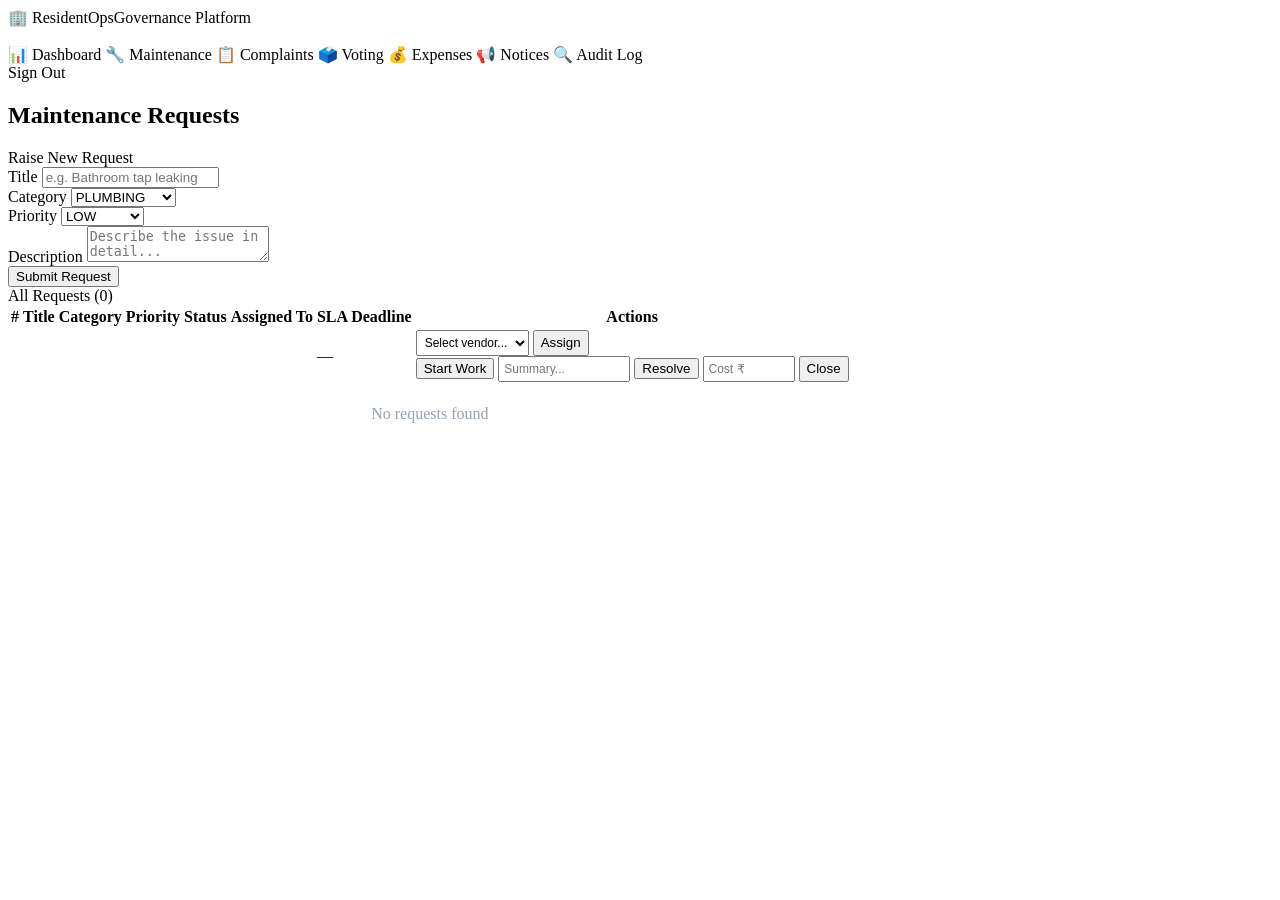
<file: src/main/resources/templates/requests.html>
<!DOCTYPE html>
<html lang="en" xmlns:th="http://www.thymeleaf.org">
<head>
<meta charset="UTF-8">
<title>Maintenance Requests — ResidentOps</title>
<link rel="stylesheet" th:href="@{/css/style.css}">
</head>
<body>
<div class="layout">
  <aside class="sidebar">
    <div class="sidebar-brand">🏢 ResidentOps<span class="sidebar-sub">Governance Platform</span></div>
    <div class="sidebar-user">
      <strong th:text="${user.name}"></strong><br>
      <small th:text="${user.role}"></small>
    </div>
    <nav>
      <a th:href="@{/dashboard}" class="nav-item">📊 Dashboard</a>
      <a th:href="@{/requests}" class="nav-item active">🔧 Maintenance</a>
      <a th:if="${user.role.name() == 'RESIDENT' or user.role.name() == 'COMMITTEE_ADMIN'}"
         th:href="@{/complaints}" class="nav-item">📋 Complaints</a>
      <a th:if="${user.role.name() == 'RESIDENT' or user.role.name() == 'COMMITTEE_ADMIN'}"
         th:href="@{/polls}" class="nav-item">🗳️ Voting</a>
      <a th:if="${user.role.name() == 'COMMITTEE_ADMIN' or user.role.name() == 'AUDITOR'}"
         th:href="@{/expenses}" class="nav-item">💰 Expenses</a>
      <a th:href="@{/notices}" class="nav-item">📢 Notices</a>
      <a th:if="${user.role.name() == 'COMMITTEE_ADMIN' or user.role.name() == 'AUDITOR'}"
         th:href="@{/audit}" class="nav-item">🔍 Audit Log</a>
    </nav>
    <div class="sidebar-footer"><a th:href="@{/logout}" class="btn-logout">Sign Out</a></div>
  </aside>

  <main class="main">
    <header class="topbar">
      <h2>Maintenance Requests</h2>
      <span class="role-badge" th:text="${user.role}"></span>
    </header>
    <div class="content">

      <!-- Flash messages -->
      <div th:if="${success}" class="alert alert-success" th:text="${success}"></div>
      <div th:if="${error}"   class="alert alert-danger"  th:text="${error}"></div>

      <!-- RESIDENT: Raise Request Form -->
      <div th:if="${user.role.name() == 'RESIDENT'}" class="card">
        <div class="card-title">Raise New Request</div>
        <form method="post" th:action="@{/requests/raise}">
          <div class="form-grid">
            <div class="form-group">
              <label>Title</label>
              <input name="title" placeholder="e.g. Bathroom tap leaking" required>
            </div>
            <div class="form-group">
              <label>Category</label>
              <select name="category">
                <option>PLUMBING</option><option>ELECTRICAL</option>
                <option>CIVIL</option><option>CLEANING</option>
                <option>SECURITY</option><option>OTHER</option>
              </select>
            </div>
            <div class="form-group">
              <label>Priority</label>
              <select name="priority">
                <option>LOW</option><option>MEDIUM</option>
                <option>HIGH</option><option>CRITICAL</option>
              </select>
            </div>
          </div>
          <div class="form-group">
            <label>Description</label>
            <textarea name="description" placeholder="Describe the issue in detail..."></textarea>
          </div>
          <button type="submit" class="btn btn-primary">Submit Request</button>
        </form>
      </div>

      <!-- Requests Table -->
      <div class="card">
        <div class="card-title">All Requests (<span th:text="${#lists.size(requests)}">0</span>)</div>
        <div style="overflow-x:auto">
        <table>
          <thead>
            <tr>
              <th>#</th><th>Title</th><th>Category</th><th>Priority</th>
              <th>Status</th><th>Assigned To</th><th>SLA Deadline</th><th>Actions</th>
            </tr>
          </thead>
          <tbody>
            <tr th:each="req : ${requests}">
              <td th:text="'#'+${req.id}"></td>
              <td th:text="${req.title}"></td>
              <td><span class="tag" th:text="${req.category}"></span></td>
              <td><span class="badge" th:text="${req.priority}"></span></td>
              <td><span class="badge" th:text="${req.status}"></span></td>
              <td th:text="${req.assignedTo != null ? req.assignedTo.name : '—'}"></td>
              <td>
                <span th:if="${req.slaDeadline != null}"
                      th:class="${req.SLABreached ? 'sla-breached' : ''}"
                      th:text="${#temporals.format(req.slaDeadline,'dd MMM HH:mm')}"></span>
                <span th:unless="${req.slaDeadline != null}">—</span>
              </td>
              <td>
                <!-- ADMIN: Assign vendor form -->
                <div th:if="${user.role.name() == 'COMMITTEE_ADMIN' and req.status.name() == 'RAISED'}">
                  <form method="post" th:action="@{/requests/{id}/assign(id=${req.id})}"
                        style="display:inline-flex;gap:4px;flex-wrap:wrap">
                    <select name="vendorId" id="vs-[[${req.id}]]"
                            onchange="checkLeave(this, [[${req.id}]])"
                            style="padding:4px;font-size:12px">
                      <option value="">Select vendor...</option>
                      <option th:each="v : ${vendors}"
                              th:value="${v.id}"
                              th:data-onleave="${vendorLeaveMap[v.id] != null ? 'true' : 'false'}"
                              th:data-leavetill="${vendorLeaveMap[v.id] != null ? vendorLeaveMap[v.id].leaveTo : ''}"
                              th:text="${v.name} + ' (' + ${v.serviceType} + ')' + (${vendorLeaveMap[v.id] != null} ? ' 🚫 ON LEAVE' : '')">
                      </option>
                    </select>
                    <button type="submit" class="btn btn-primary btn-sm">Assign</button>
                  </form>
                  <div id="leave-warn-[[${req.id}]]"
                       style="display:none;margin-top:4px;font-size:11px;color:var(--danger);
                              background:var(--danger-light);padding:4px 8px;border-radius:5px">
                  </div>
                </div>
                <!-- VENDOR: Start Work -->
                <form th:if="${user.role.name() == 'VENDOR' and req.status.name() == 'ASSIGNED' and req.assignedTo != null and req.assignedTo.id == user.id}"
                      method="post" th:action="@{/requests/{id}/start(id=${req.id})}"
                      style="display:inline">
                  <button type="submit" class="btn btn-success btn-sm">Start Work</button>
                </form>
                <!-- VENDOR: Mark Resolved -->
                <form th:if="${user.role.name() == 'VENDOR' and req.status.name() == 'IN_PROGRESS' and req.assignedTo != null and req.assignedTo.id == user.id}"
                      method="post" th:action="@{/requests/{id}/resolve(id=${req.id})}"
                      style="display:inline">
                  <input name="workSummary" placeholder="Summary..." style="width:120px;padding:4px;font-size:12px">
                  <button type="submit" class="btn btn-success btn-sm">Resolve</button>
                </form>
                <!-- ADMIN: Close -->
                <form th:if="${user.role.name() == 'COMMITTEE_ADMIN' and req.status.name() == 'RESOLVED'}"
                      method="post" th:action="@{/requests/{id}/close(id=${req.id})}"
                      style="display:inline-flex;gap:4px">
                  <input name="cost" placeholder="Cost ₹" type="number" style="width:80px;padding:4px;font-size:12px">
                  <button type="submit" class="btn btn-success btn-sm">Close</button>
                </form>
              </td>
            </tr>
            <tr th:if="${#lists.isEmpty(requests)}">
              <td colspan="8" style="text-align:center;color:#94a3b8;padding:20px">No requests found</td>
            </tr>
          </tbody>
        </table>
        </div>
      </div>
    </div>
  </main>
</div>

<script>
function checkLeave(sel, reqId) {
  const opt = sel.options[sel.selectedIndex];
  const onLeave = opt.getAttribute('data-onleave') === 'true';
  const till    = opt.getAttribute('data-leavetill') || 'unknown';
  const warn    = document.getElementById('leave-warn-' + reqId);
  if (onLeave && warn) {
    warn.style.display = 'block';
    warn.textContent   = '⚠️ This vendor is on approved leave until ' + till + '. Cannot be assigned.';
    // Disable submit
    sel.closest('form').querySelector('button[type=submit]').disabled = true;
  } else if (warn) {
    warn.style.display = 'none';
    sel.closest('form').querySelector('button[type=submit]').disabled = false;
  }
}
</script>
</body>
</html>
</file>
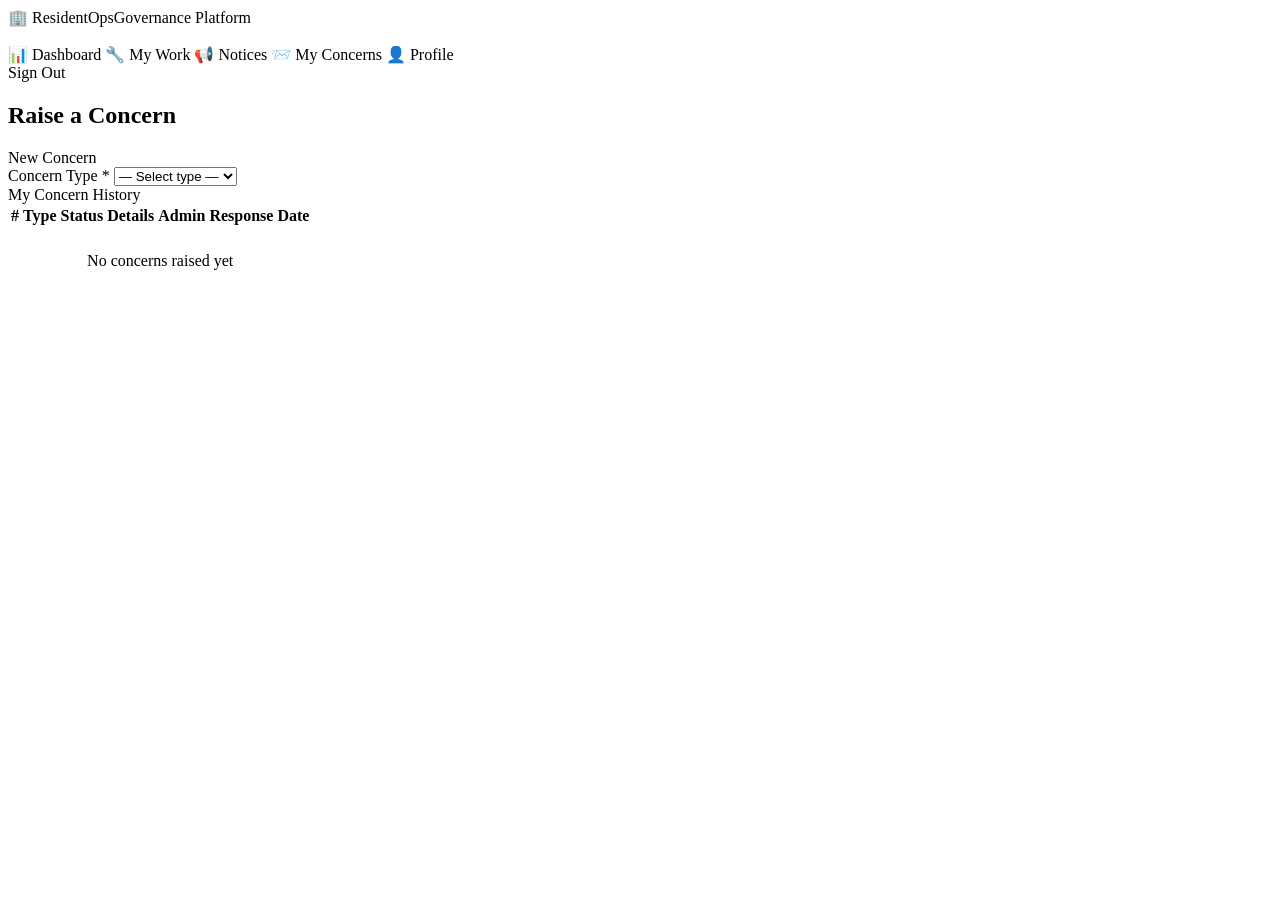
<file: src/main/resources/templates/vendor-concerns.html>
<!DOCTYPE html>
<html lang="en" xmlns:th="http://www.thymeleaf.org">
<head>
<meta charset="UTF-8">
<title>My Concerns — ResidentOps</title>
<link rel="stylesheet" th:href="@{/css/style.css}">
</head>
<body>
<div class="layout">
  <aside class="sidebar">
    <div class="sidebar-brand">🏢 ResidentOps<span class="sidebar-sub">Governance Platform</span></div>
    <div class="sidebar-user"><strong th:text="${user.name}"></strong><br>
      <small th:text="${user.serviceType}"></small>
    </div>
    <nav>
      <a th:href="@{/dashboard}"      class="nav-item">📊 Dashboard</a>
      <a th:href="@{/requests}"       class="nav-item">🔧 My Work</a>
      <a th:href="@{/notices}"        class="nav-item">📢 Notices</a>
      <a th:href="@{/vendor/concerns}" class="nav-item active">📨 My Concerns</a>
      <a th:href="@{/profile}"        class="nav-item">👤 Profile</a>
    </nav>
    <div class="sidebar-footer"><a th:href="@{/logout}" class="btn-logout">Sign Out</a></div>
  </aside>

  <main class="main">
    <header class="topbar">
      <h2>Raise a Concern</h2>
      <span class="role-badge" th:text="${user.role}"></span>
    </header>
    <div class="content">

      <div th:if="${success}" class="alert alert-success" th:text="${success}"></div>
      <div th:if="${error}"   class="alert alert-danger"  th:text="${error}"></div>

      <!-- ── Raise Concern Form ── -->
      <div class="card">
        <div class="card-title">New Concern</div>
        <form method="post" th:action="@{/vendor/concerns/raise}" id="concernForm">

          <div class="form-group">
            <label>Concern Type <span class="req">*</span></label>
            <select name="concernType" id="concernType" onchange="showFields(this.value)" required>
              <option value="">— Select type —</option>
              <option value="WORK_RELATED">Work Related</option>
              <option value="LEAVE">Apply Leave</option>
              <option value="OTHERS">Others</option>
            </select>
          </div>

          <!-- WORK_RELATED fields -->
          <div id="workFields" style="display:none">
            <div class="form-group">
              <label>Select Work (Task) <span class="req">*</span></label>
              <select name="relatedRequestId" id="relatedRequestId">
                <option value="">— Select assigned task —</option>
                <option th:each="r : ${myRequests}"
                        th:value="${r.id}"
                        th:text="'#' + ${r.id} + ' — ' + ${r.title} + ' (' + ${r.status} + ')'"></option>
              </select>
            </div>
            <div class="form-group">
              <label>Description (optional)</label>
              <textarea name="description" placeholder="Describe the work-related issue..."></textarea>
            </div>
          </div>

          <!-- LEAVE fields -->
          <div id="leaveFields" style="display:none">
            <div class="form-grid">
              <div class="form-group">
                <label>Leave From <span class="req">*</span></label>
                <input type="date" name="leaveFrom" id="leaveFrom">
              </div>
              <div class="form-group">
                <label>Leave To <span class="req">*</span></label>
                <input type="date" name="leaveTo" id="leaveTo">
              </div>
            </div>
            <div class="form-group">
              <label>Reason for Leave <span class="req">*</span></label>
              <textarea name="leaveReason" id="leaveReason" placeholder="Reason is required..." rows="3"></textarea>
            </div>
            <div style="background:var(--info-light);padding:10px;border-radius:6px;font-size:12px;margin-bottom:12px;color:var(--info)">
              ℹ️ Leave requests require admin approval. Once approved, you will not be assignable during the leave period.
            </div>
          </div>

          <!-- OTHERS fields -->
          <div id="othersFields" style="display:none">
            <div class="form-group">
              <label>Description <span class="req">*</span></label>
              <textarea name="description" id="othersDesc" placeholder="Describe your concern in detail (required)..." rows="4"></textarea>
            </div>
          </div>

          <div id="submitArea" style="display:none">
            <button type="submit" class="btn btn-primary">Raise Concern</button>
          </div>
        </form>
      </div>

      <!-- ── My Past Concerns ── -->
      <div class="card">
        <div class="card-title">My Concern History</div>
        <table>
          <thead>
            <tr><th>#</th><th>Type</th><th>Status</th><th>Details</th><th>Admin Response</th><th>Date</th></tr>
          </thead>
          <tbody>
            <tr th:each="c : ${concerns}">
              <td th:text="'#'+${c.id}"></td>
              <td><span class="tag" th:text="${c.concernType}"></span></td>
              <td>
                <span th:class="'badge ' + (${c.status.name() == 'APPROVED'} ? 'badge-green' : (${c.status.name() == 'REJECTED' or c.status.name() == 'DROPPED'} ? 'badge-red' : 'badge-orange'))"
                      th:text="${c.status}"></span>
              </td>
              <td>
                <span th:if="${c.concernType.name() == 'LEAVE'}"
                      th:text="${c.leaveFrom} + ' to ' + ${c.leaveTo}"></span>
                <span th:if="${c.concernType.name() == 'WORK_RELATED'}"
                      th:text="${c.relatedRequest != null ? 'Task #' + c.relatedRequest.id : '—'}"></span>
                <span th:if="${c.concernType.name() == 'OTHERS'}"
                      style="max-width:200px;display:block;overflow:hidden;text-overflow:ellipsis"
                      th:text="${c.description}"></span>
              </td>
              <td th:text="${c.adminMessage != null ? c.adminMessage : '—'}" style="color:var(--text-muted);font-size:12px"></td>
              <td style="font-size:12px;color:var(--text-muted)"
                  th:text="${#temporals.format(c.createdAt,'dd MMM yyyy')}"></td>
            </tr>
            <tr th:if="${#lists.isEmpty(concerns)}">
              <td colspan="6" style="text-align:center;color:var(--text-muted);padding:20px">No concerns raised yet</td>
            </tr>
          </tbody>
        </table>
      </div>
    </div>
  </main>
</div>
<script>
function showFields(type) {
  document.getElementById('workFields').style.display   = 'none';
  document.getElementById('leaveFields').style.display  = 'none';
  document.getElementById('othersFields').style.display = 'none';
  document.getElementById('submitArea').style.display   = 'none';

  // Reset required
  document.getElementById('leaveFrom').required   = false;
  document.getElementById('leaveTo').required     = false;
  document.getElementById('leaveReason').required = false;
  document.getElementById('othersDesc').required  = false;

  if (type === 'WORK_RELATED') {
    document.getElementById('workFields').style.display = 'block';
  } else if (type === 'LEAVE') {
    document.getElementById('leaveFields').style.display = 'block';
    document.getElementById('leaveFrom').required   = true;
    document.getElementById('leaveTo').required     = true;
    document.getElementById('leaveReason').required = true;
  } else if (type === 'OTHERS') {
    document.getElementById('othersFields').style.display = 'block';
    document.getElementById('othersDesc').required = true;
  }
  if (type) document.getElementById('submitArea').style.display = 'block';
}
</script>
</body>
</html>
</file>
